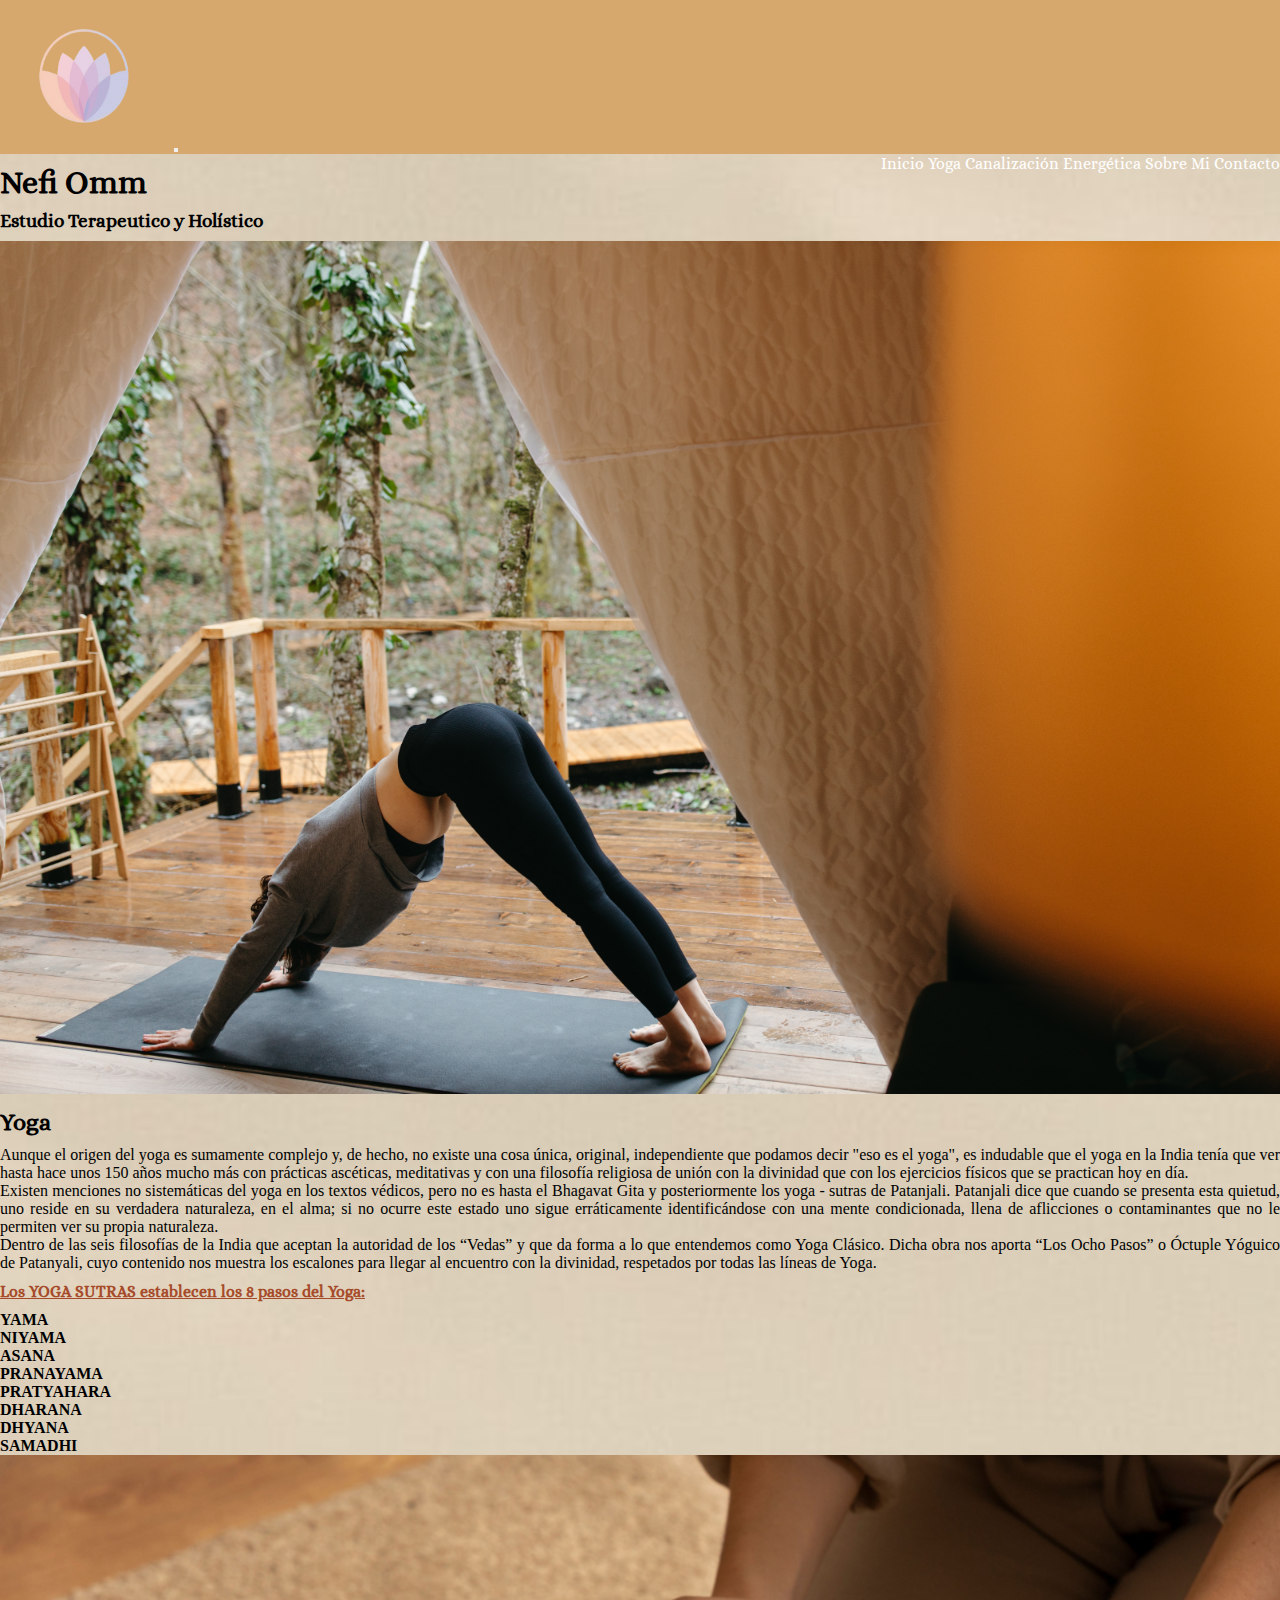
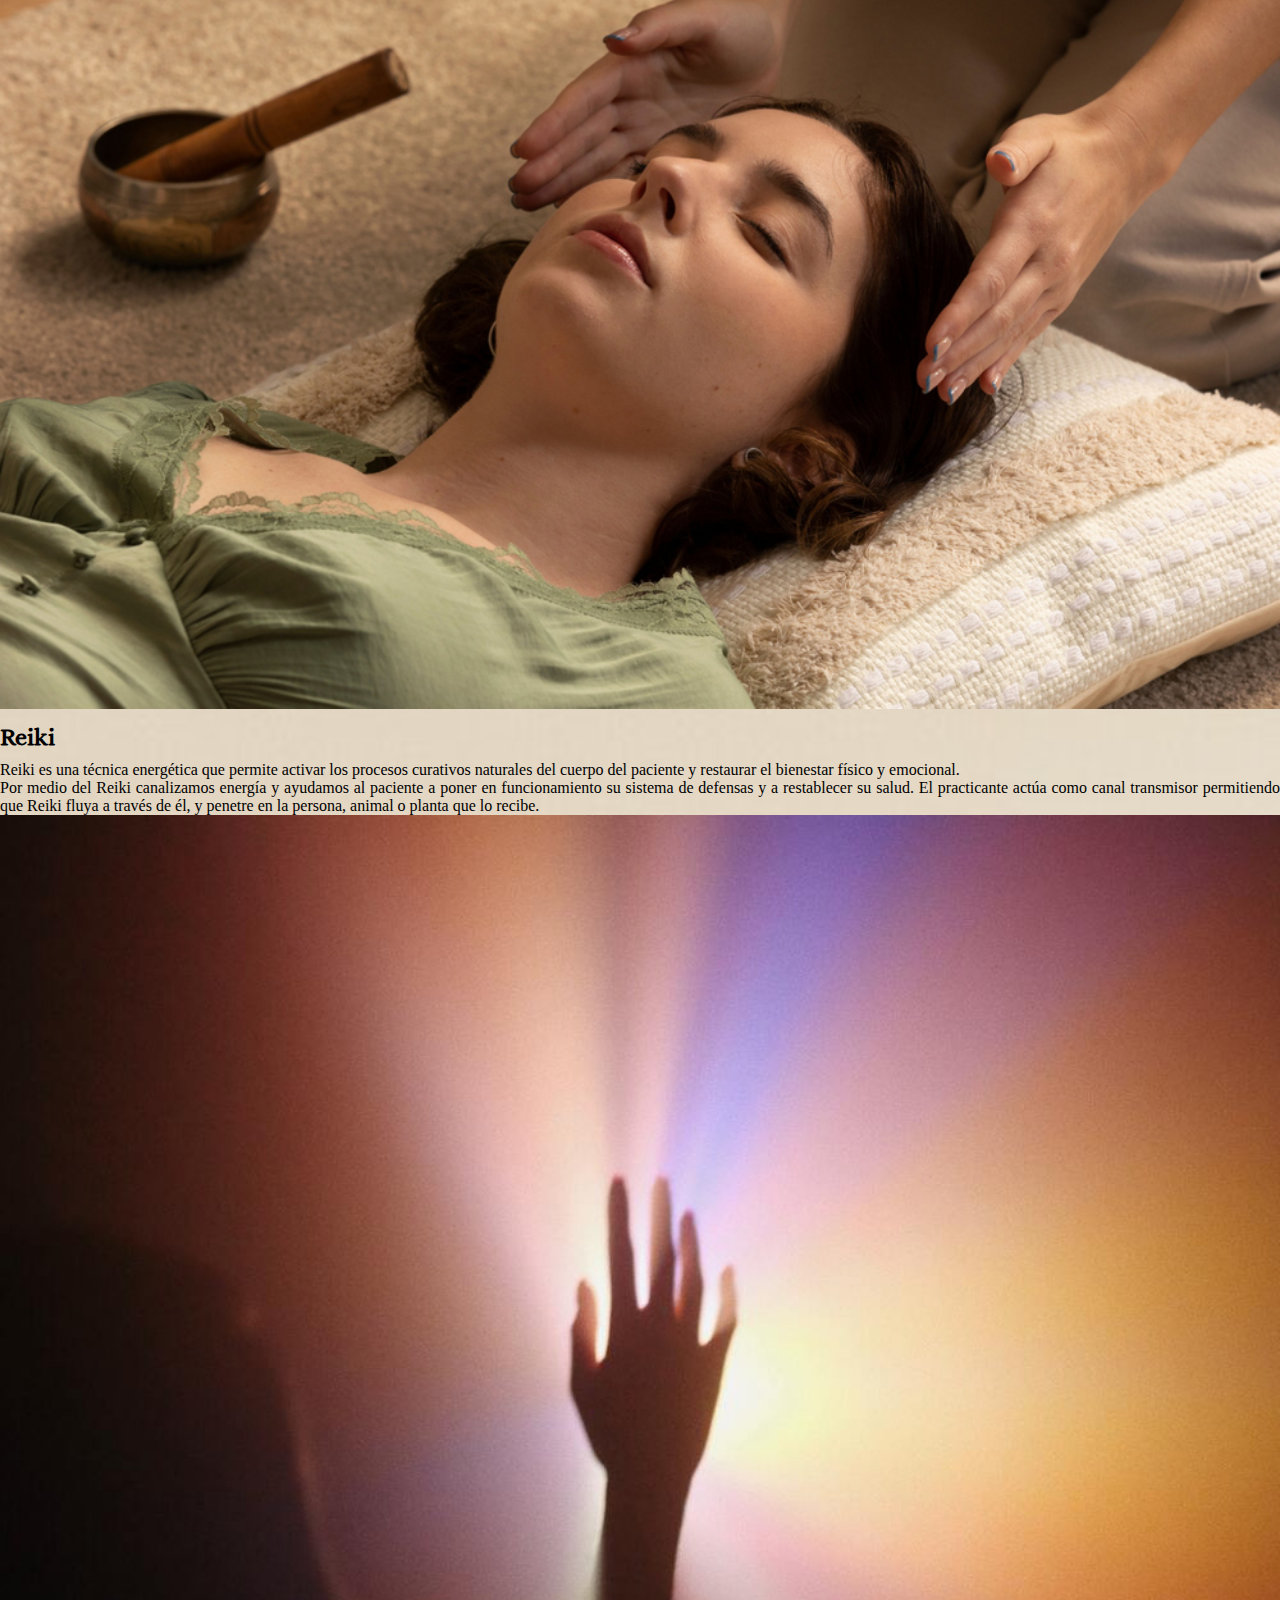
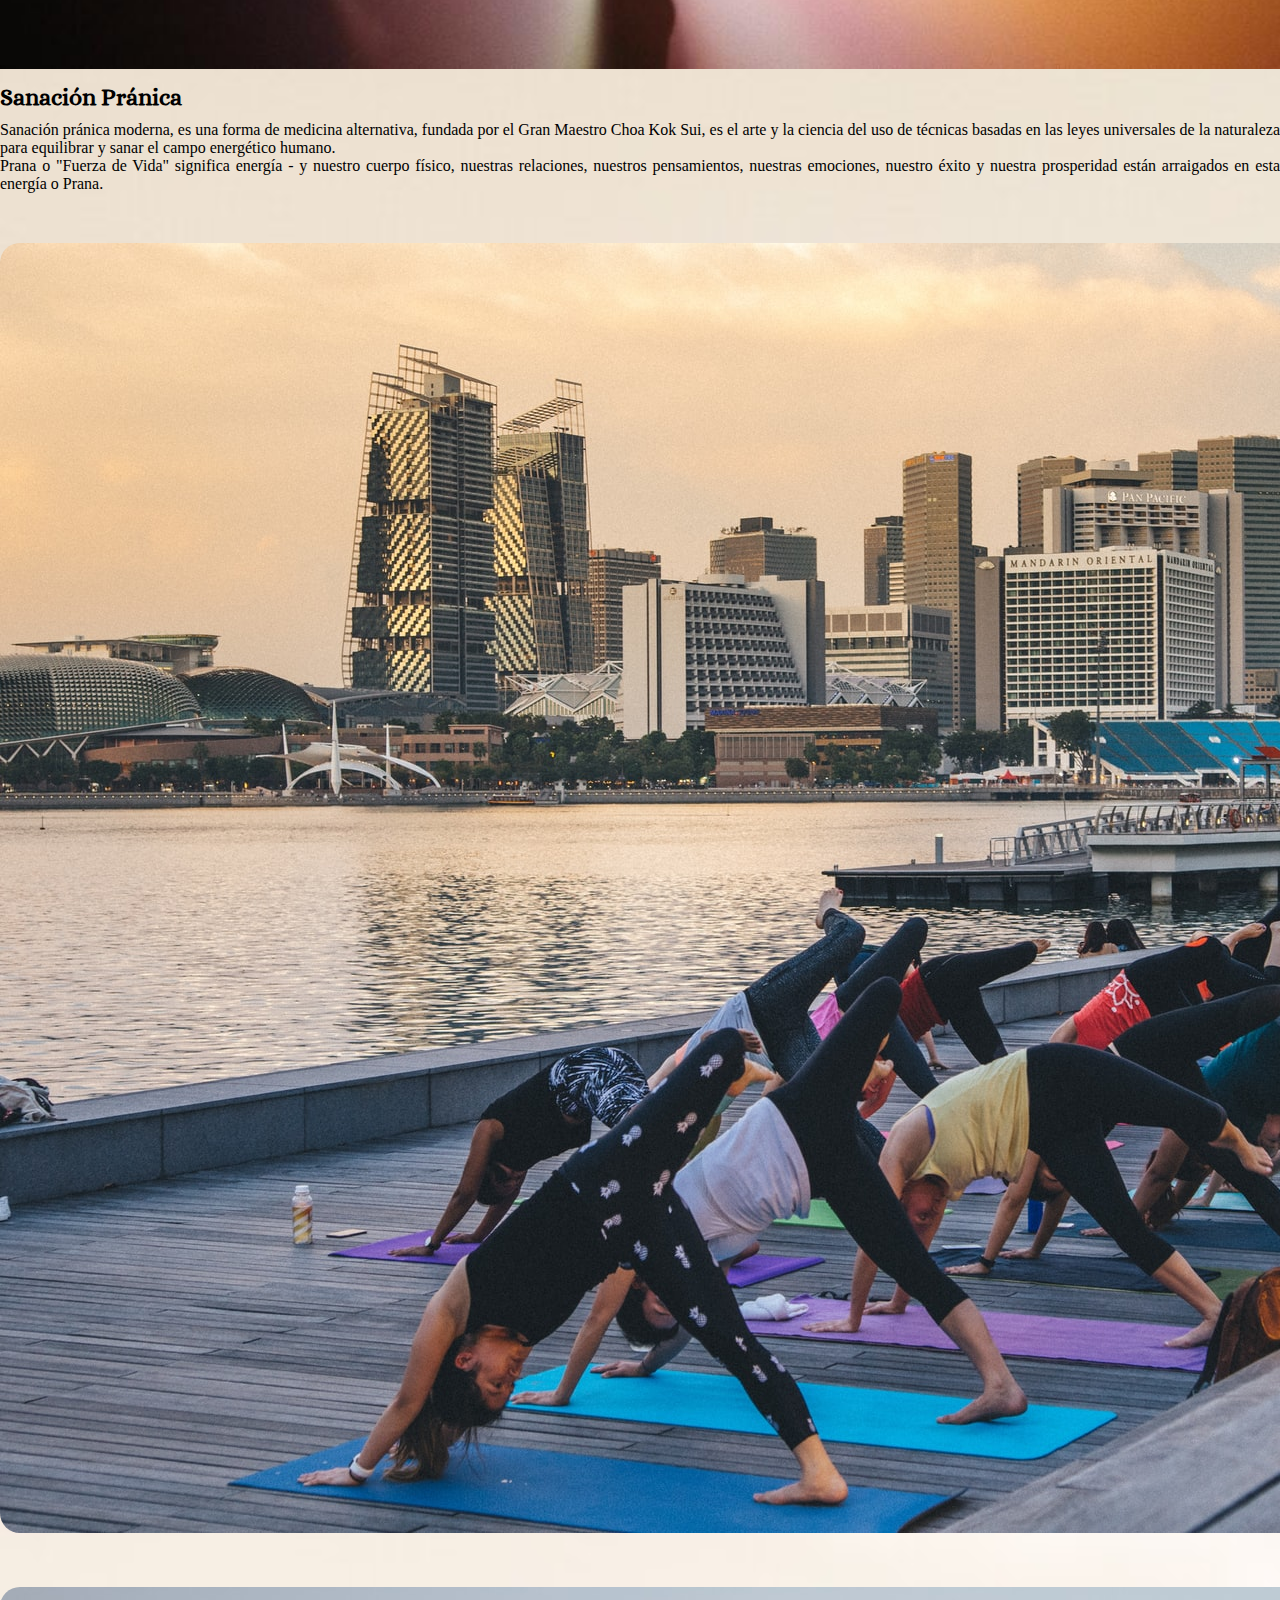
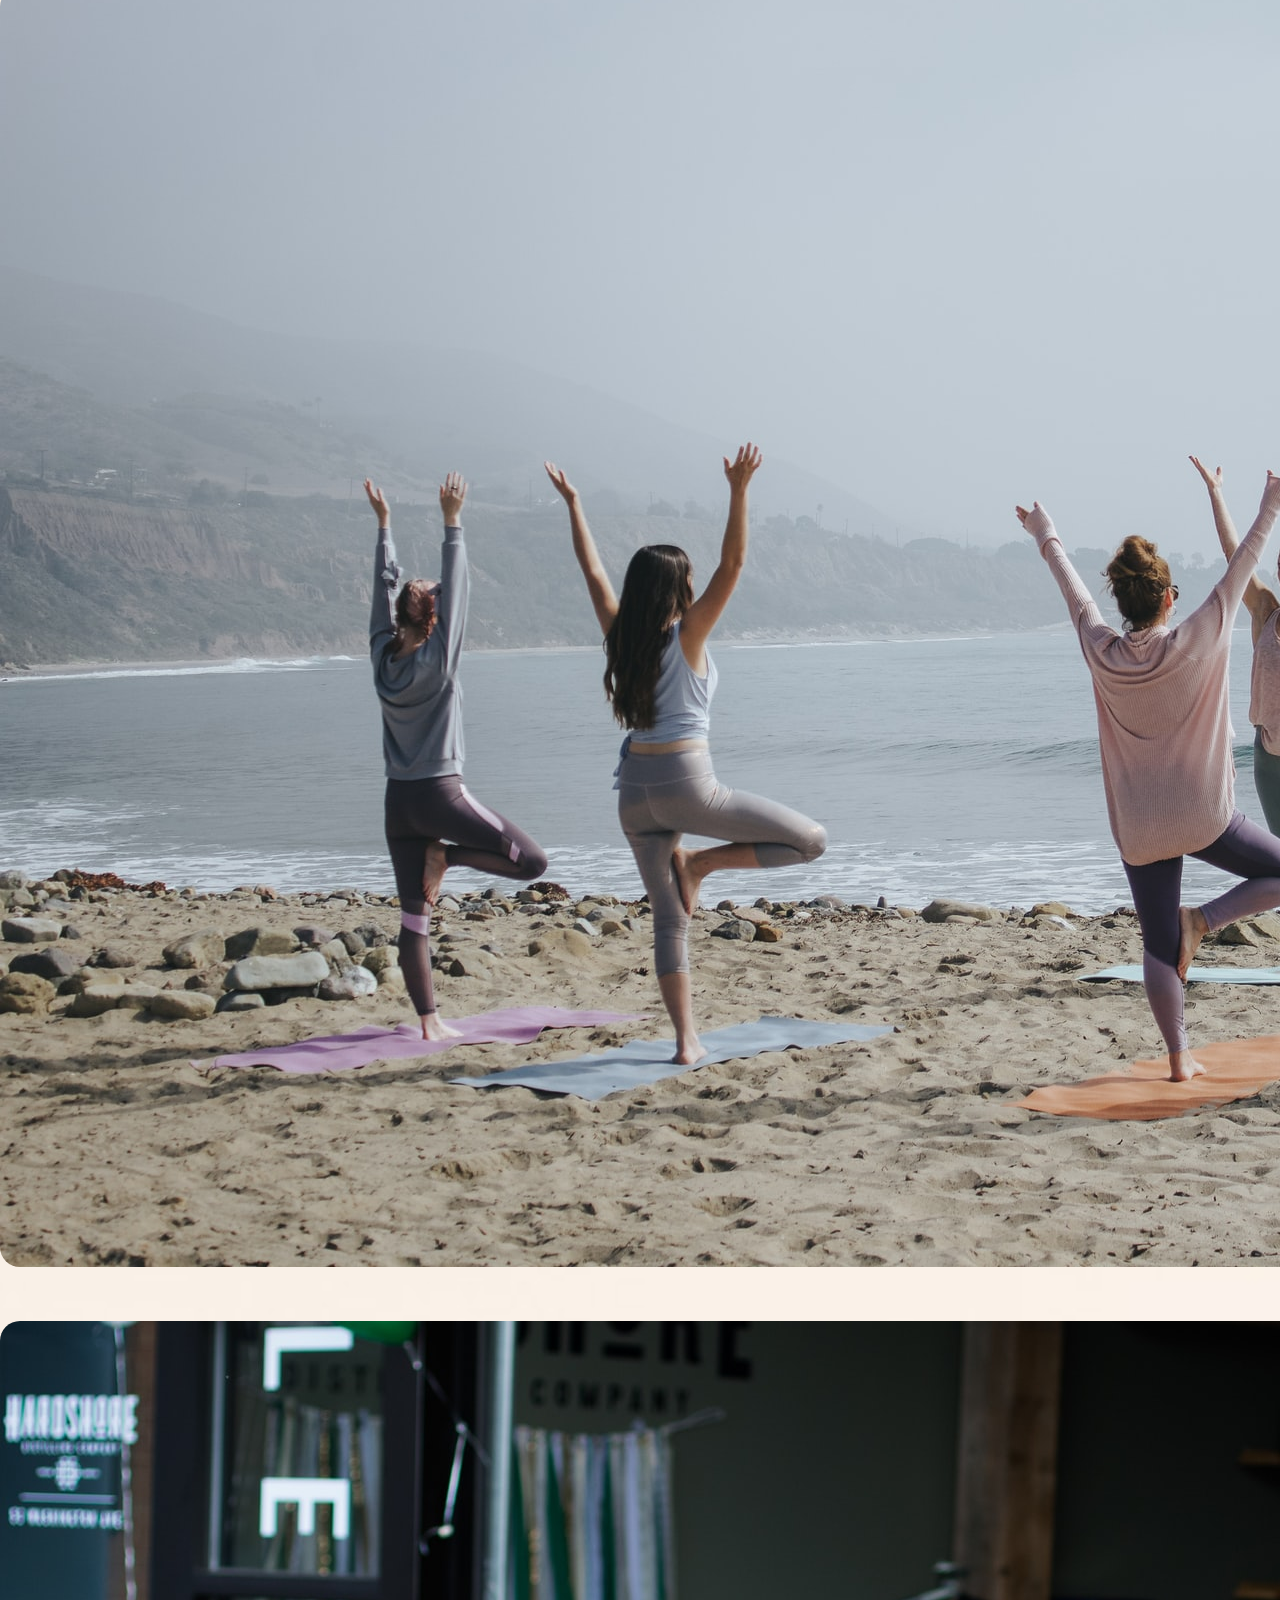
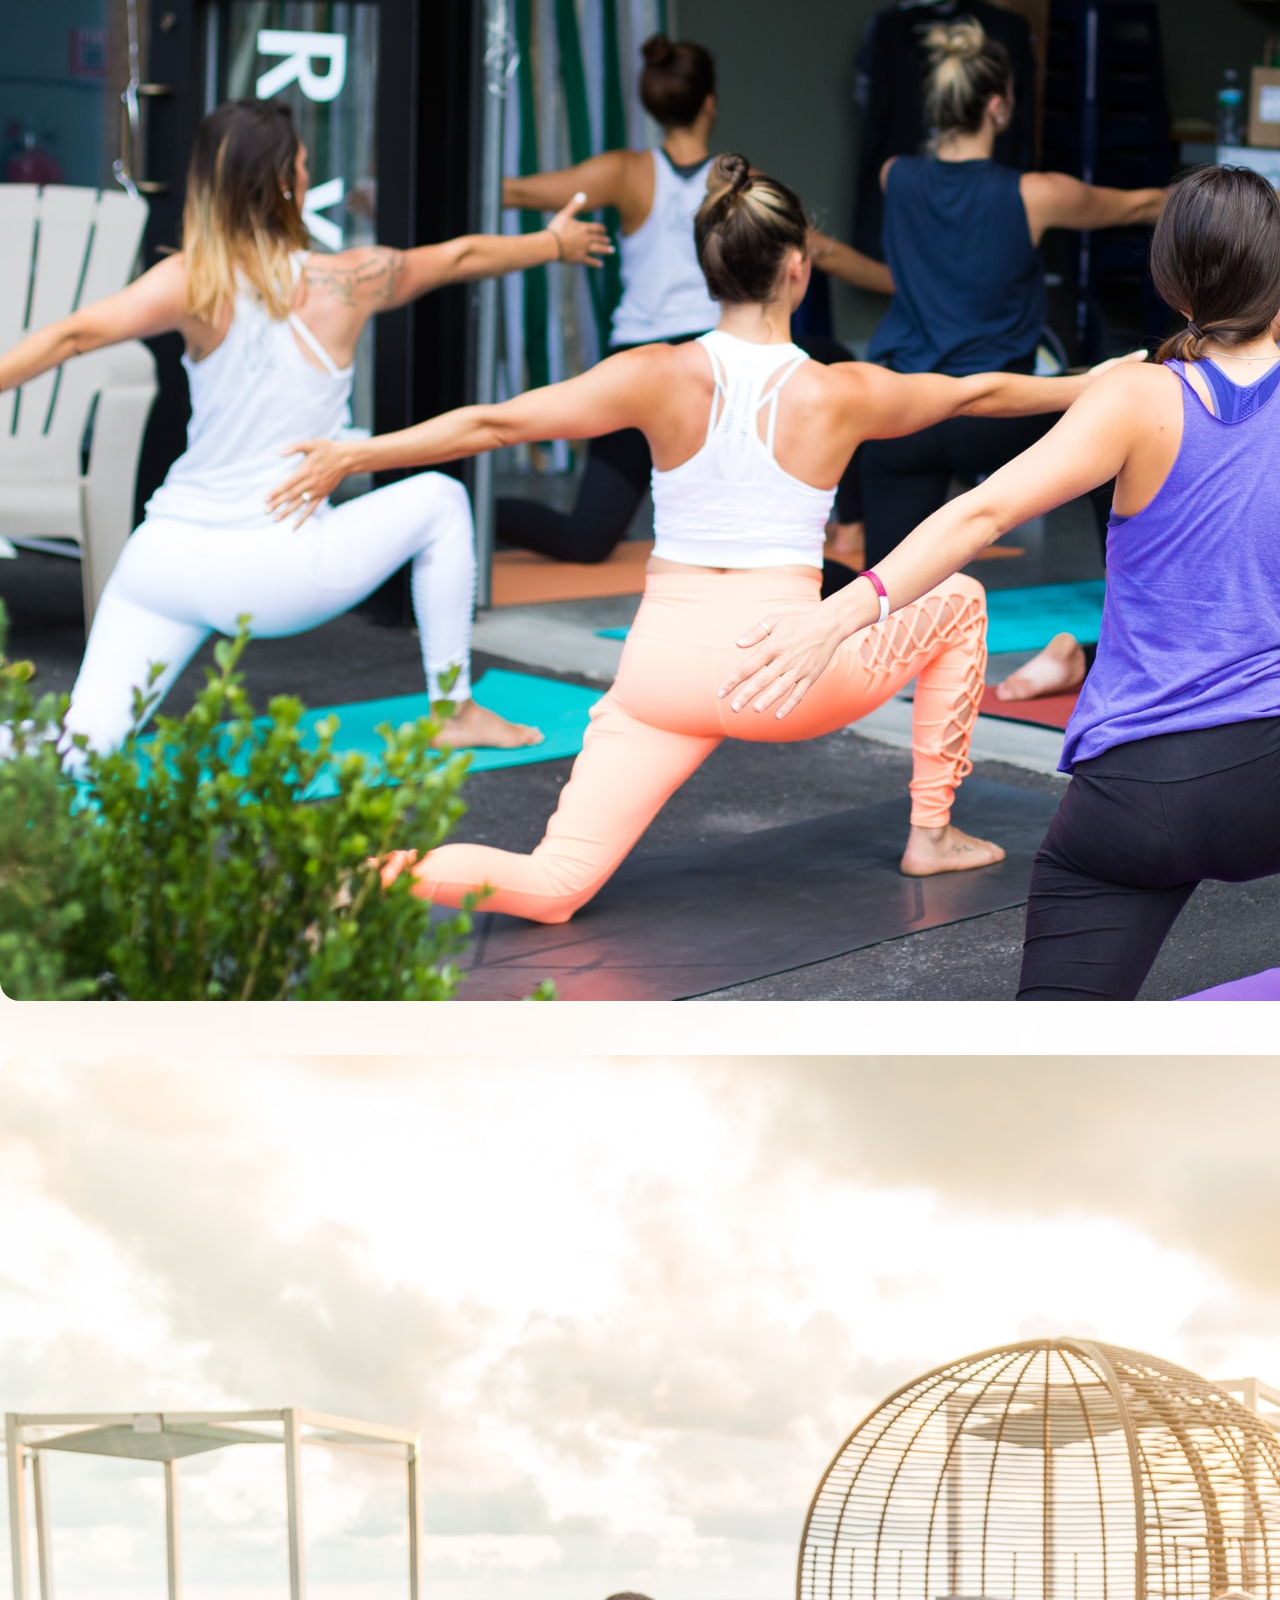
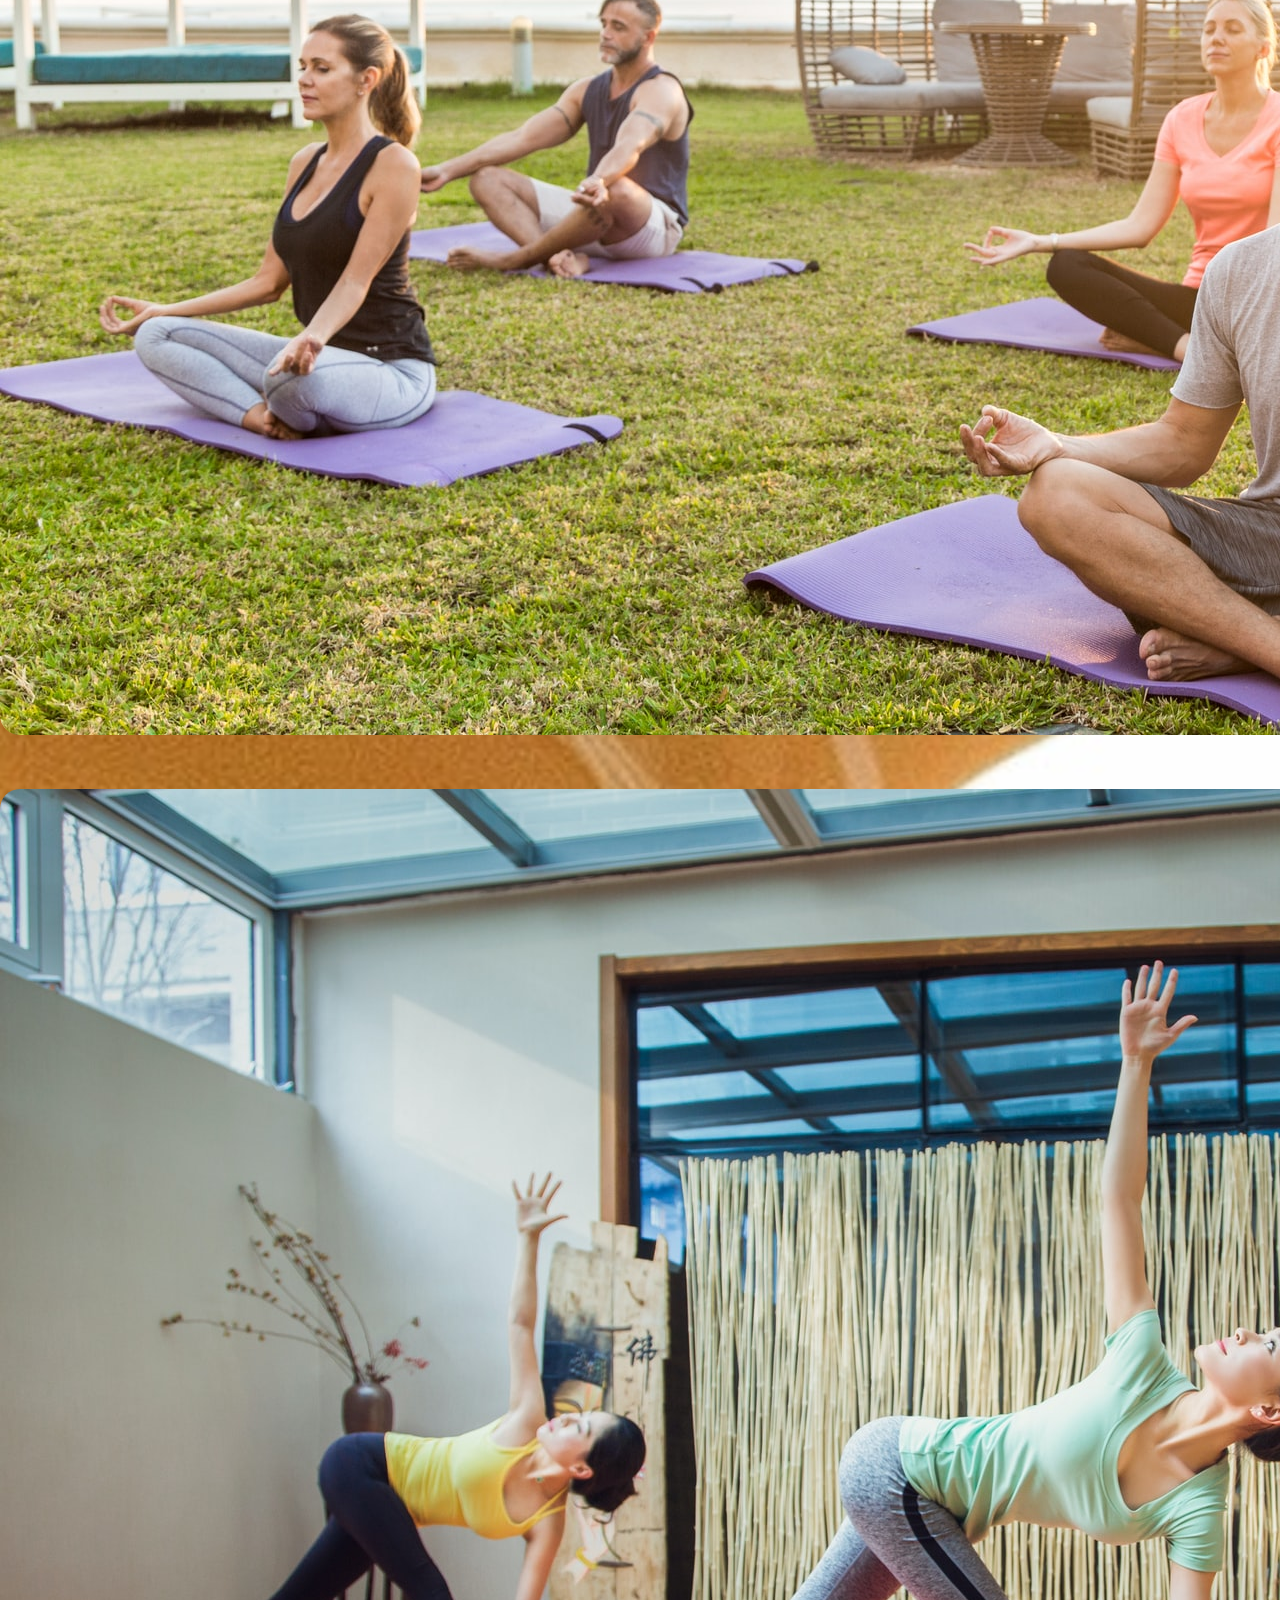
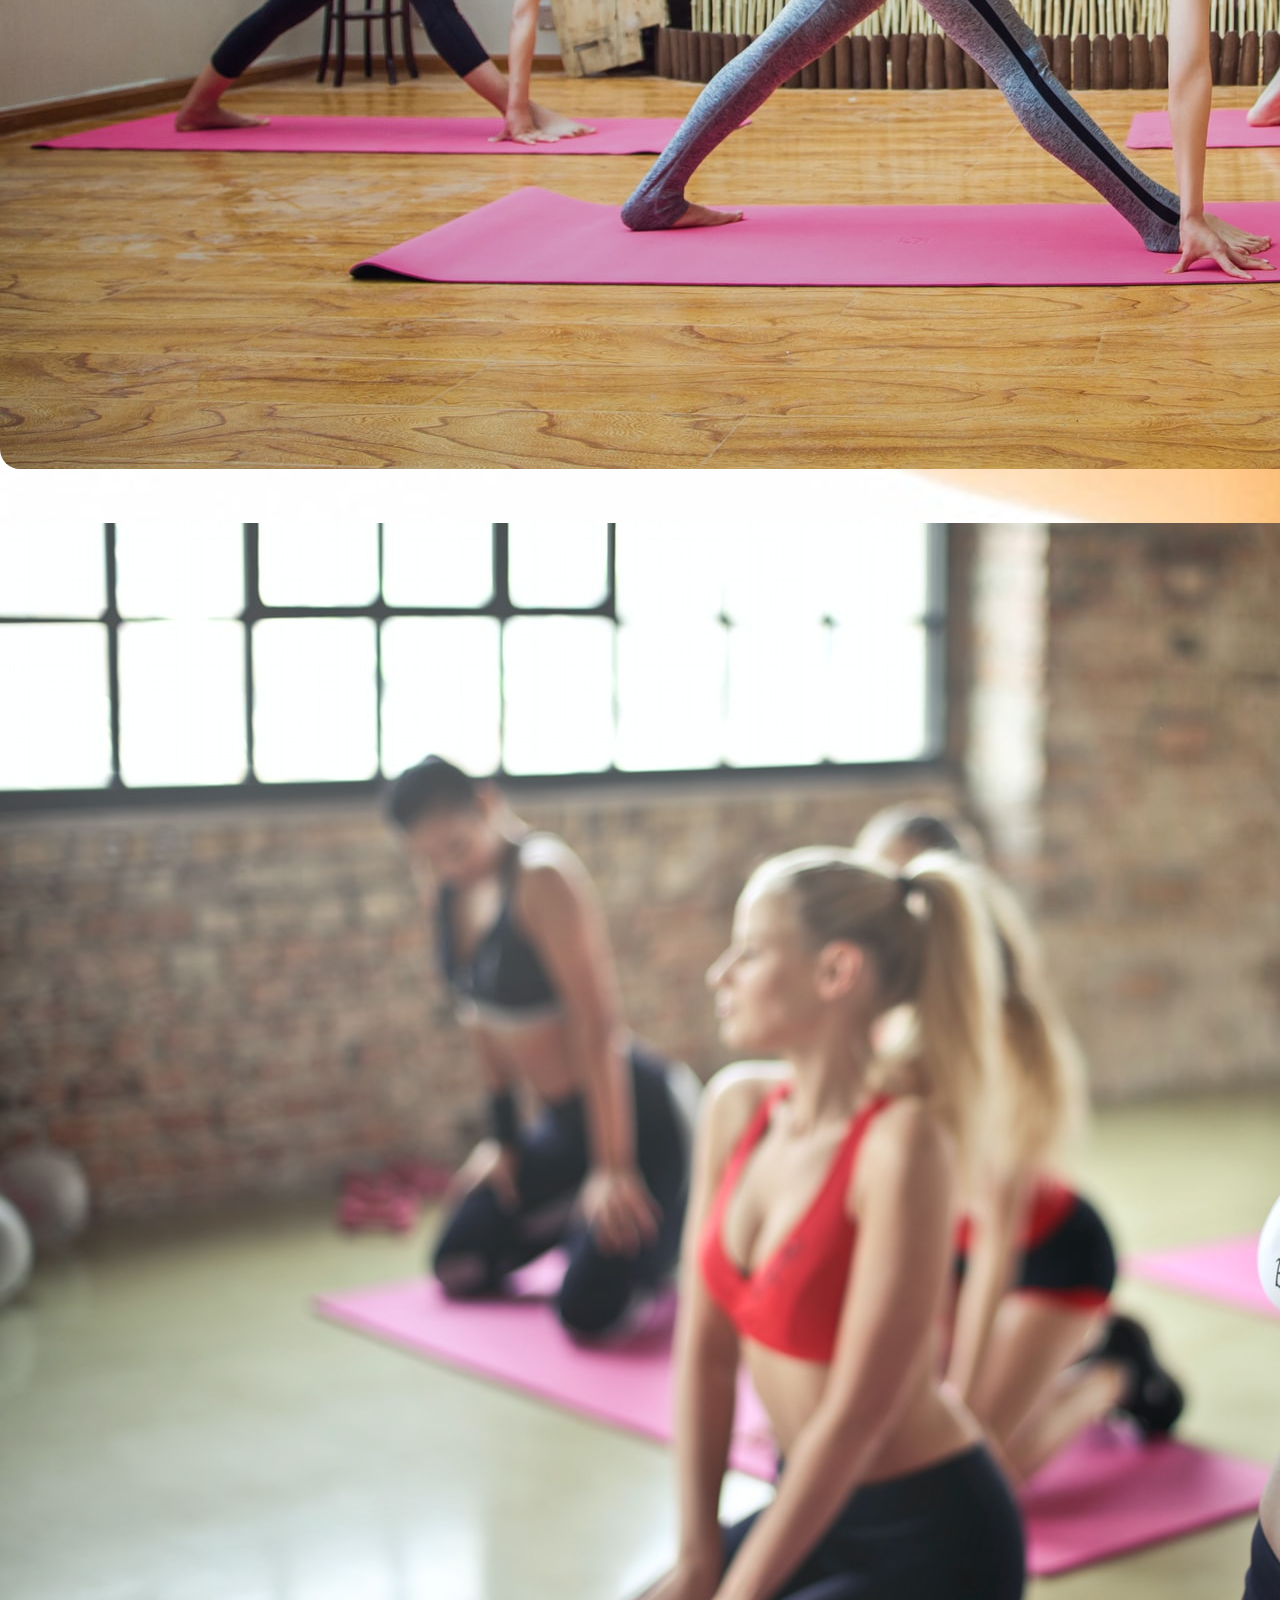
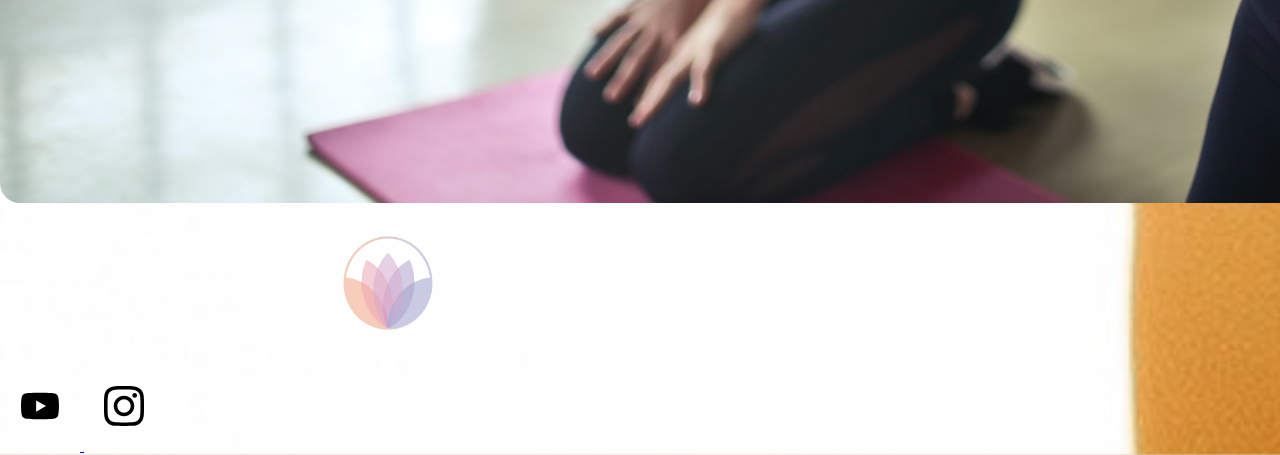
<file: index.html>
<!DOCTYPE html>
<html lang="en">

<head>
    <meta charset="UTF-8">
    <meta http-equiv="X-UA-Compatible" content="IE=edge">
    <meta name="viewport" content="width=device-width, initial-scale=1.0">
    <meta name="description"
        content="Bienvenidos a nuestro Estudio, donde te ayudaremos a sanar, fisicamente y espiritualmente - Yoga, Reiki, Sanación Pránica y Registros Akashicos">
    <title>Nefi Omm</title>
    <link href="https://cdn.jsdelivr.net/npm/bootstrap@5.1.3/dist/css/bootstrap.min.css" rel="stylesheet"
        integrity="sha384-1BmE4kWBq78iYhFldvKuhfTAU6auU8tT94WrHftjDbrCEXSU1oBoqyl2QvZ6jIW3" crossorigin="anonymous">
    <link rel="stylesheet" href="./style/estilos.css">
    <link href="https://fonts.googleapis.com/css2?family=Alice&family=Libre+Baskerville&display=swap" rel="stylesheet">

</head>

<body class="background">

    <!-- Nav con acceso hacia otras secciones y boton desplegable -->

    <header>
        <nav class="navbar navbar-expand-lg navbar-light ">
            <div class="container-fluid">
                <a class="navbar-brand" href="index.html"><img src="./imagen/logo.png" class="logo" id="logo"
                        alt="logo flor de loto" /></a>
                <button class="navbar-toggler" type="button" data-bs-toggle="collapse" data-bs-target="#navbarNav"
                    aria-controls="navbarNav" aria-expanded="false" aria-label="Toggle navigation">
                    <span class="navbar-toggler-icon"></span>
                </button>
                <div class="collapse navbar-collapse justify-content-end" id="navbarNav">
                    <ul class="navbar-nav ">
                        <li class="nav-item">
                            <a class="nav-link active" aria-current="page" href="./index.html">Inicio</a>
                        </li>
                        <li class="nav-item">
                            <a class="nav-link" href="./secciones/yoga.html">Yoga</a>
                        </li>
                        <li class="nav-item">
                            <a class="nav-link" href="./secciones/reiki.html">Canalización Energética</a>
                        </li>
                        <li class="nav-item">
                            <a class="nav-link" href="./secciones/sobreMi.html">Sobre Mi</a>
                        </li>
                        <li class="nav-item">
                            <a class="nav-link" href="./secciones/contacto.html">Contacto</a>
                        </li>
                    </ul>
                </div>
            </div>
        </nav>
    </header>

    <!-- Comienza el contenido principal de la pagina, todos los servicios que se ofrece -->

    <main>

        <div class="container">

            <div class="titulo mt-3">
                <h1>Nefi Omm</h1>
                <h3>Estudio Terapeutico y Holístico</h3>
            </div>

            <div class="row mt-4">
                <div class="col-12 col-md-4">
                    <img src="./imagen/yoga.jpg" width="100%" alt="yoga" />
                    <h2>Yoga</h2>
                    <p>
                        Aunque el origen del yoga es sumamente complejo y, de hecho, no existe una cosa única, original,
                        independiente que podamos decir "eso es el yoga", es indudable que el yoga en la India tenía que
                        ver hasta hace unos 150 años mucho más con prácticas ascéticas, meditativas y con una filosofía
                        religiosa de unión con la divinidad que con los ejercicios físicos que se practican hoy en día.
                    </p>
                    <p>
                        Existen menciones no sistemáticas del yoga en los textos védicos, pero no es hasta el Bhagavat
                        Gita y posteriormente los yoga - sutras de Patanjali.

                        Patanjali dice que cuando se presenta esta quietud, uno reside en su verdadera naturaleza, en
                        el alma; si no ocurre este estado uno sigue erráticamente identificándose con una mente
                        condicionada, llena de aflicciones o contaminantes que no le permiten ver su propia naturaleza.
                    </p>
                    <p>
                        Dentro de las seis filosofías de la India que aceptan la autoridad de los “Vedas” y que da
                        forma a lo que entendemos como Yoga Clásico.
                        Dicha obra nos aporta “Los Ocho Pasos” o Óctuple Yóguico de Patanyali, cuyo contenido nos
                        muestra los escalones para llegar al encuentro con la divinidad, respetados por todas las líneas
                        de Yoga.
                    </p>
                    <h4>
                        <strong>
                            Los YOGA SUTRAS establecen los 8 pasos del Yoga:
                        </strong>
                    </h4>
                    <ol>
                        <b>
                            <li>YAMA</li>
                            <li>NIYAMA</li>
                            <li>ASANA</li>
                            <li>PRANAYAMA</li>
                            <li>PRATYAHARA</li>
                            <li>DHARANA</li>
                            <li>DHYANA</li>
                            <li>SAMADHI</li>
                        </b>
                    </ol>

                    </p>
                </div>

                <div class="col-12 col-md-4">
                    <img src="./imagen/reikiIndex.jpg" width="100%" alt="reiki" />
                    <h2>Reiki</h2>
                    <p>
                        Reiki es una técnica energética que permite activar los procesos curativos naturales del cuerpo
                        del paciente y restaurar el bienestar físico y emocional.
                    </p>
                    <p>
                        Por medio del Reiki canalizamos energía y ayudamos al paciente a poner en funcionamiento su
                        sistema de defensas y a restablecer su salud.
                        El practicante actúa como canal transmisor permitiendo que Reiki fluya a través de él, y penetre
                        en la persona, animal o planta que lo recibe.
                    </p>

                </div>

                <div class="col-12 col-md-4">
                    <img src="./imagen/sanacion.jpg" width="100%" alt="sanacion" />
                    <h2>Sanación Pránica</h2>
                    <p>
                        Sanación pránica moderna, es una forma de medicina alternativa, fundada por el Gran Maestro Choa
                        Kok Sui, es el arte y la ciencia del uso de técnicas basadas en las leyes universales de la
                        naturaleza para equilibrar y sanar el campo energético humano.
                    </p>
                    <p>
                        Prana o "Fuerza de Vida"
                        significa energía - y nuestro cuerpo físico, nuestras relaciones, nuestros pensamientos,
                        nuestras emociones, nuestro éxito y nuestra prosperidad están arraigados en esta energía o
                        Prana.
                    </p> 
                   
                </div>
            </div>


            <div class="container row galeria">
                <img src="./imagen/galeria1.jpg" class="col-12 col-md-4 "alt="grupo de yoga en puerto">
                <img src="./imagen/galeria2.jpg" class="col-12 col-md-4 " alt="grupo de yoga en la playa">
                <img src="./imagen/galeria3.jpg" class="col-12 col-md-4 " alt="grupo de yoga en el estudio">
                <img src="./imagen/galeria4.jpg" class="col-12 col-md-4 " alt="grupo meditando en espacio abierto">
                <img src="./imagen/galeria5.jpg" class="col-12 col-md-4 " alt="mujeres en postura pirivrita trikon">
                <img src="./imagen/galeria6.jpg" class="col-12 col-md-4 " alt="mujeres en su mat, mirando a su instructora">
            </div>

        </div>

    </main>

    </div>

    <!-- Comienzo de footer -->

    <div class="container">

        <footer class="row d-flex  justify-content-between align-items-center py-3 my-4 border-top">
            <iframe class="col-12 col-md-3 mb-0"
                src="https://www.google.com/maps/embed?pb=!1m18!1m12!1m3!1d3126.376705393129!2d-65.20525168128421!3d-26.83093819305545!2m3!1f0!2f0!3f0!3m2!1i1024!2i768!4f13.1!3m3!1m2!1s0x94225c106f2afc99%3A0xe97bef14f2ad881a!2sPlaza%20Independencia!5e0!3m2!1ses!2sdk!4v1650634143277!5m2!1ses!2sdk"
                style="border:0;" allowfullscreen="" loading="lazy"
                referrerpolicy="no-referrer-when-downgrade"></iframe>

            <a href="#top"
                class="col-12 col-md-5 d-flex align-items-center justify-content-center mb-3 mb-md-0 me-md-auto link-dark text-decoration-none">
                <img src="./imagen/logo.png" class="bi me-2 logo" width="40" height="32" alt="logo flor de loto" />
            </a>

            <div class="nav col-12 col-md-4 justify-content-center">
                <a target="_blank" href="https://www.youtube.com/">
                    <svg xmlns="http://www.w3.org/2000/svg" viewBox="0 0 576 512">
                        <!--! Font Awesome Pro 6.1.1 by @fontawesome - https://fontawesome.com License - https://fontawesome.com/license (Commercial License) Copyright 2022 Fonticons, Inc. -->
                        <path
                            d="M549.655 124.083c-6.281-23.65-24.787-42.276-48.284-48.597C458.781 64 288 64 288 64S117.22 64 74.629 75.486c-23.497 6.322-42.003 24.947-48.284 48.597-11.412 42.867-11.412 132.305-11.412 132.305s0 89.438 11.412 132.305c6.281 23.65 24.787 41.5 48.284 47.821C117.22 448 288 448 288 448s170.78 0 213.371-11.486c23.497-6.321 42.003-24.171 48.284-47.821 11.412-42.867 11.412-132.305 11.412-132.305s0-89.438-11.412-132.305zm-317.51 213.508V175.185l142.739 81.205-142.739 81.201z" />
                    </svg>
                </a>

                <a target="_blank" href="https://www.instagram.com/">
                    <svg xmlns="http://www.w3.org/2000/svg" viewBox="0 0 448 512">
                        <!--! Font Awesome Pro 6.1.1 by @fontawesome - https://fontawesome.com License - https://fontawesome.com/license (Commercial License) Copyright 2022 Fonticons, Inc. -->
                        <path
                            d="M224.1 141c-63.6 0-114.9 51.3-114.9 114.9s51.3 114.9 114.9 114.9S339 319.5 339 255.9 287.7 141 224.1 141zm0 189.6c-41.1 0-74.7-33.5-74.7-74.7s33.5-74.7 74.7-74.7 74.7 33.5 74.7 74.7-33.6 74.7-74.7 74.7zm146.4-194.3c0 14.9-12 26.8-26.8 26.8-14.9 0-26.8-12-26.8-26.8s12-26.8 26.8-26.8 26.8 12 26.8 26.8zm76.1 27.2c-1.7-35.9-9.9-67.7-36.2-93.9-26.2-26.2-58-34.4-93.9-36.2-37-2.1-147.9-2.1-184.9 0-35.8 1.7-67.6 9.9-93.9 36.1s-34.4 58-36.2 93.9c-2.1 37-2.1 147.9 0 184.9 1.7 35.9 9.9 67.7 36.2 93.9s58 34.4 93.9 36.2c37 2.1 147.9 2.1 184.9 0 35.9-1.7 67.7-9.9 93.9-36.2 26.2-26.2 34.4-58 36.2-93.9 2.1-37 2.1-147.8 0-184.8zM398.8 388c-7.8 19.6-22.9 34.7-42.6 42.6-29.5 11.7-99.5 9-132.1 9s-102.7 2.6-132.1-9c-19.6-7.8-34.7-22.9-42.6-42.6-11.7-29.5-9-99.5-9-132.1s-2.6-102.7 9-132.1c7.8-19.6 22.9-34.7 42.6-42.6 29.5-11.7 99.5-9 132.1-9s102.7-2.6 132.1 9c19.6 7.8 34.7 22.9 42.6 42.6 11.7 29.5 9 99.5 9 132.1s2.7 102.7-9 132.1z" />
                    </svg>

                </a>
            </div>
        </footer>
    </div>

    <script src="https://cdn.jsdelivr.net/npm/bootstrap@5.1.3/dist/js/bootstrap.bundle.min.js"
        integrity="sha384-ka7Sk0Gln4gmtz2MlQnikT1wXgYsOg+OMhuP+IlRH9sENBO0LRn5q+8nbTov4+1p"
        crossorigin="anonymous"></script>
</body>

</html>
</file>
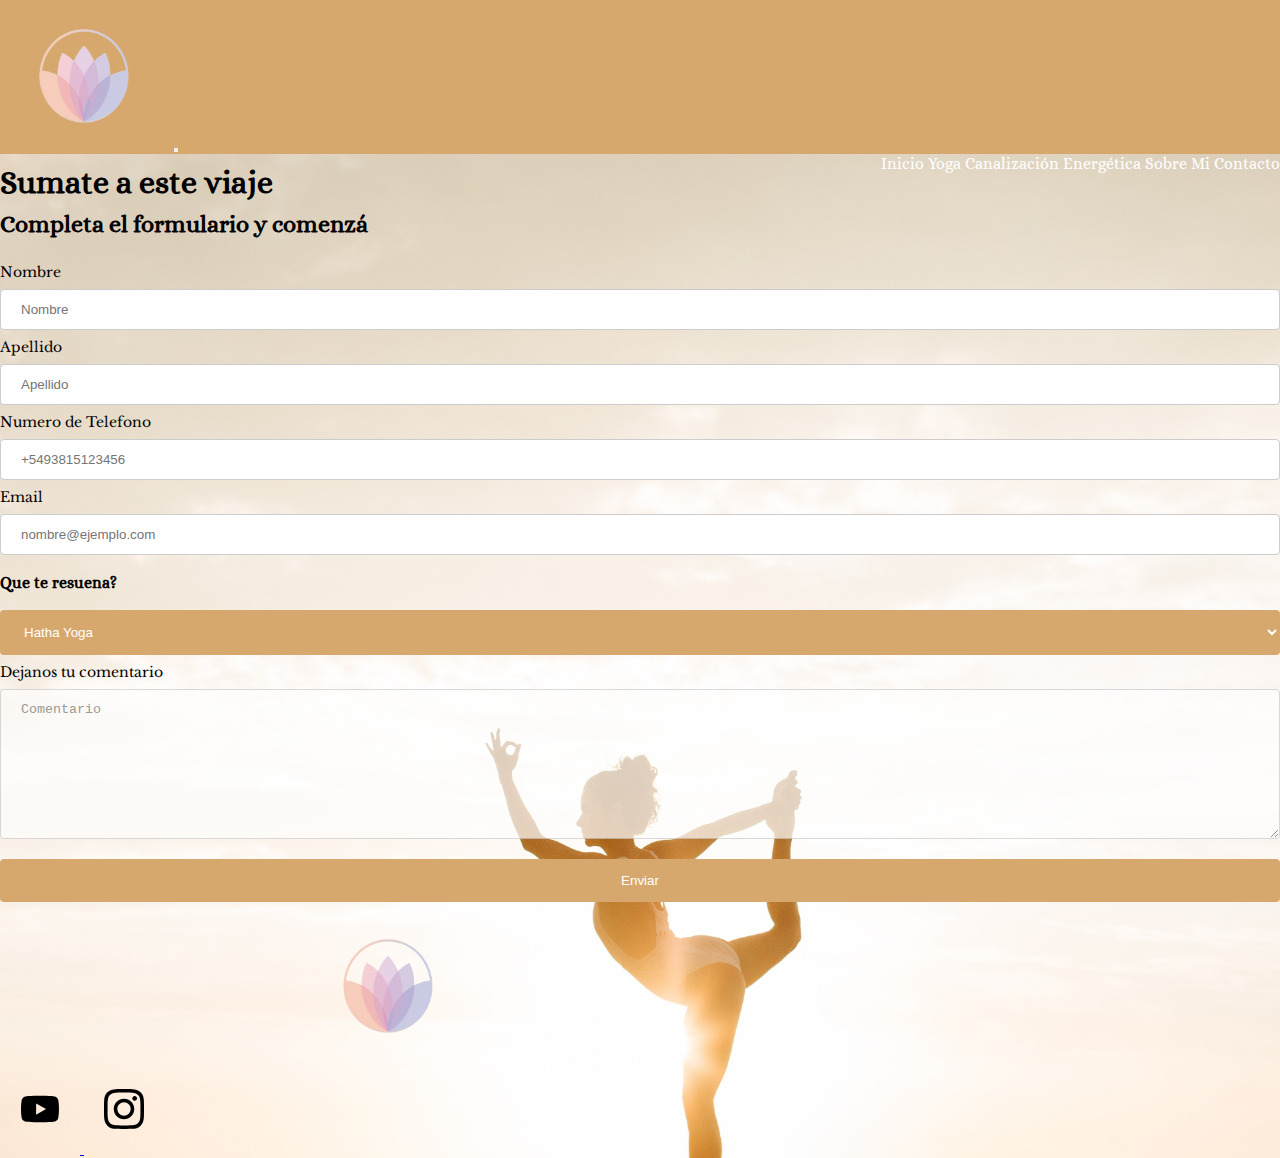
<file: secciones/contacto.html>
<!DOCTYPE html>
<html lang="en">

<head>
    <meta charset="UTF-8">
    <meta http-equiv="X-UA-Compatible" content="IE=edge">
    <meta name="viewport" content="width=device-width, initial-scale=1.0">
    <meta name="description" content="Conocé más acerca de nuestro Estudio de Sanación - Yoga, Reiki, Sanación Pránica y Registros Akashicos">
    <title>Contacto</title>
    <link href="https://fonts.googleapis.com/css2?family=Alice&family=Libre+Baskerville&display=swap" rel="stylesheet">
    <link href="https://cdn.jsdelivr.net/npm/bootstrap@5.1.3/dist/css/bootstrap.min.css" rel="stylesheet"
        integrity="sha384-1BmE4kWBq78iYhFldvKuhfTAU6auU8tT94WrHftjDbrCEXSU1oBoqyl2QvZ6jIW3" crossorigin="anonymous">

    <link rel="stylesheet" href="../style/estilos.css">
</head>

<body class="background">

    <!-- Nav con acceso hacia otras secciones y boton desplegable -->

    <header>

        <nav class="navbar navbar-expand-lg navbar-light ">
            <div class="container-fluid">
                <a class="navbar-brand" href="../index.html"><img src="../imagen/logo.png" class="logo" id="logo" alt="logo flor de loto"/></a>
                <button class="navbar-toggler" type="button" data-bs-toggle="collapse" data-bs-target="#navbarNav"
                    aria-controls="navbarNav" aria-expanded="false" aria-label="Toggle navigation">
                    <span class="navbar-toggler-icon"></span>
                </button>
                <div class="collapse navbar-collapse justify-content-end" id="navbarNav">
                    <ul class="navbar-nav ">
                        <li class="nav-item">
                            <a class="nav-link " aria-current="page" href="../index.html">Inicio</a>
                        </li>
                        <li class="nav-item">
                            <a class="nav-link" href="./yoga.html">Yoga</a>
                        </li>
                        <li class="nav-item">
                            <a class="nav-link" href="./reiki.html">Canalización Energética</a>
                        </li>
                        <li class="nav-item">
                            <a class="nav-link" href="./sobreMi.html">Sobre Mi</a>
                        </li>
                        <li class="nav-item">
                            <a class="nav-link active" href="./contacto.html">Contacto</a>
                        </li>
                    </ul>
                </div>
            </div>
        </nav>
    </header>

    <main class="container">
        <h1>
            Sumate a este viaje
        </h1>
        <h2>
            Completa el formulario y comenzá
        </h2>
        <div class="container">
            <form action="" method="get" class="mt-5">

                <div class="mb-3">
                    <label for="nombre" class="labelNombre">Nombre</label>
                    <input type="text" class="input Nombre" id="nombre" placeholder="Nombre">
                </div>
                <div class="mb-3">
                    <label for="apellido" class="labelApellido">Apellido</label>
                    <input type="text" class="input Apellido" id="apellido" placeholder="Apellido">
                </div>
                <div class="mb-3">
                    <label for="numero" class="labelTel">Numero de Telefono</label>
                    <input type="text" class="input Tel" id="telefono" placeholder="+5493815123456">
                </div>
                <div class="mb-3">
                    <label for="email" class="labelEmail">Email</label>
                    <input type="email" class="input Email" id="email"
                        placeholder="nombre@ejemplo.com">
                </div>
                <h3>Que te resuena?</h3>
                <select name="select">
                    <option value="hatha">Hatha Yoga</option>
                    <option value="ashtanga">Ashtanga Yoga</option>
                    <option value="reiki">Reiki</option>
                    <option value="sanacion">Sanación Pránica</option>
                    <option value="registros">Registros Akashicos</option>
                </select>
                <div class="mb-3">
                    <label for="comentario" class="form-label">Dejanos tu comentario</label>
                    <textarea class="form-control" id="textarea" rows="3" placeholder="Comentario"></textarea>
                </div>
                <button type="submit" class="enviar"> Enviar</button>
            </form>
        </div>
    </main>

    <div class="container ">
        <footer class="row d-flex  justify-content-between align-items-center py-3 my-4 border-top">
            <iframe class="col-12 col-md-3 mb-0"
                src="https://www.google.com/maps/embed?pb=!1m18!1m12!1m3!1d3126.376705393129!2d-65.20525168128421!3d-26.83093819305545!2m3!1f0!2f0!3f0!3m2!1i1024!2i768!4f13.1!3m3!1m2!1s0x94225c106f2afc99%3A0xe97bef14f2ad881a!2sPlaza%20Independencia!5e0!3m2!1ses!2sdk!4v1650634143277!5m2!1ses!2sdk"
                style="border:0;" allowfullscreen="" loading="lazy"
                referrerpolicy="no-referrer-when-downgrade"></iframe>

            <a href="#top"
                class="col-12 col-md-5 d-flex align-items-center justify-content-center mb-3 mb-md-0 me-md-auto link-dark text-decoration-none">
                <img src="../imagen/logo.png" class="bi me-2 logo" width="40" height="32" alt="logo flor de loto" />
            </a>

            <div class="nav col-12 col-md-4 justify-content-center">
                <a target="_blank" href="https://www.youtube.com/">
                    <svg xmlns="http://www.w3.org/2000/svg" viewBox="0 0 576 512">
                        <!--! Font Awesome Pro 6.1.1 by @fontawesome - https://fontawesome.com License - https://fontawesome.com/license (Commercial License) Copyright 2022 Fonticons, Inc. -->
                        <path
                            d="M549.655 124.083c-6.281-23.65-24.787-42.276-48.284-48.597C458.781 64 288 64 288 64S117.22 64 74.629 75.486c-23.497 6.322-42.003 24.947-48.284 48.597-11.412 42.867-11.412 132.305-11.412 132.305s0 89.438 11.412 132.305c6.281 23.65 24.787 41.5 48.284 47.821C117.22 448 288 448 288 448s170.78 0 213.371-11.486c23.497-6.321 42.003-24.171 48.284-47.821 11.412-42.867 11.412-132.305 11.412-132.305s0-89.438-11.412-132.305zm-317.51 213.508V175.185l142.739 81.205-142.739 81.201z" />
                    </svg>
                </a>

                <a target="_blank" href="https://www.instagram.com/">
                    <svg xmlns="http://www.w3.org/2000/svg" viewBox="0 0 448 512">
                        <!--! Font Awesome Pro 6.1.1 by @fontawesome - https://fontawesome.com License - https://fontawesome.com/license (Commercial License) Copyright 2022 Fonticons, Inc. -->
                        <path
                            d="M224.1 141c-63.6 0-114.9 51.3-114.9 114.9s51.3 114.9 114.9 114.9S339 319.5 339 255.9 287.7 141 224.1 141zm0 189.6c-41.1 0-74.7-33.5-74.7-74.7s33.5-74.7 74.7-74.7 74.7 33.5 74.7 74.7-33.6 74.7-74.7 74.7zm146.4-194.3c0 14.9-12 26.8-26.8 26.8-14.9 0-26.8-12-26.8-26.8s12-26.8 26.8-26.8 26.8 12 26.8 26.8zm76.1 27.2c-1.7-35.9-9.9-67.7-36.2-93.9-26.2-26.2-58-34.4-93.9-36.2-37-2.1-147.9-2.1-184.9 0-35.8 1.7-67.6 9.9-93.9 36.1s-34.4 58-36.2 93.9c-2.1 37-2.1 147.9 0 184.9 1.7 35.9 9.9 67.7 36.2 93.9s58 34.4 93.9 36.2c37 2.1 147.9 2.1 184.9 0 35.9-1.7 67.7-9.9 93.9-36.2 26.2-26.2 34.4-58 36.2-93.9 2.1-37 2.1-147.8 0-184.8zM398.8 388c-7.8 19.6-22.9 34.7-42.6 42.6-29.5 11.7-99.5 9-132.1 9s-102.7 2.6-132.1-9c-19.6-7.8-34.7-22.9-42.6-42.6-11.7-29.5-9-99.5-9-132.1s-2.6-102.7 9-132.1c7.8-19.6 22.9-34.7 42.6-42.6 29.5-11.7 99.5-9 132.1-9s102.7-2.6 132.1 9c19.6 7.8 34.7 22.9 42.6 42.6 11.7 29.5 9 99.5 9 132.1s2.7 102.7-9 132.1z" />
                    </svg>

                </a>
            </div>
        </footer>
    </div>
    <script src="https://cdn.jsdelivr.net/npm/bootstrap@5.1.3/dist/js/bootstrap.bundle.min.js"
        integrity="sha384-ka7Sk0Gln4gmtz2MlQnikT1wXgYsOg+OMhuP+IlRH9sENBO0LRn5q+8nbTov4+1p"
        crossorigin="anonymous"></script>

</body>

</html>
</file>
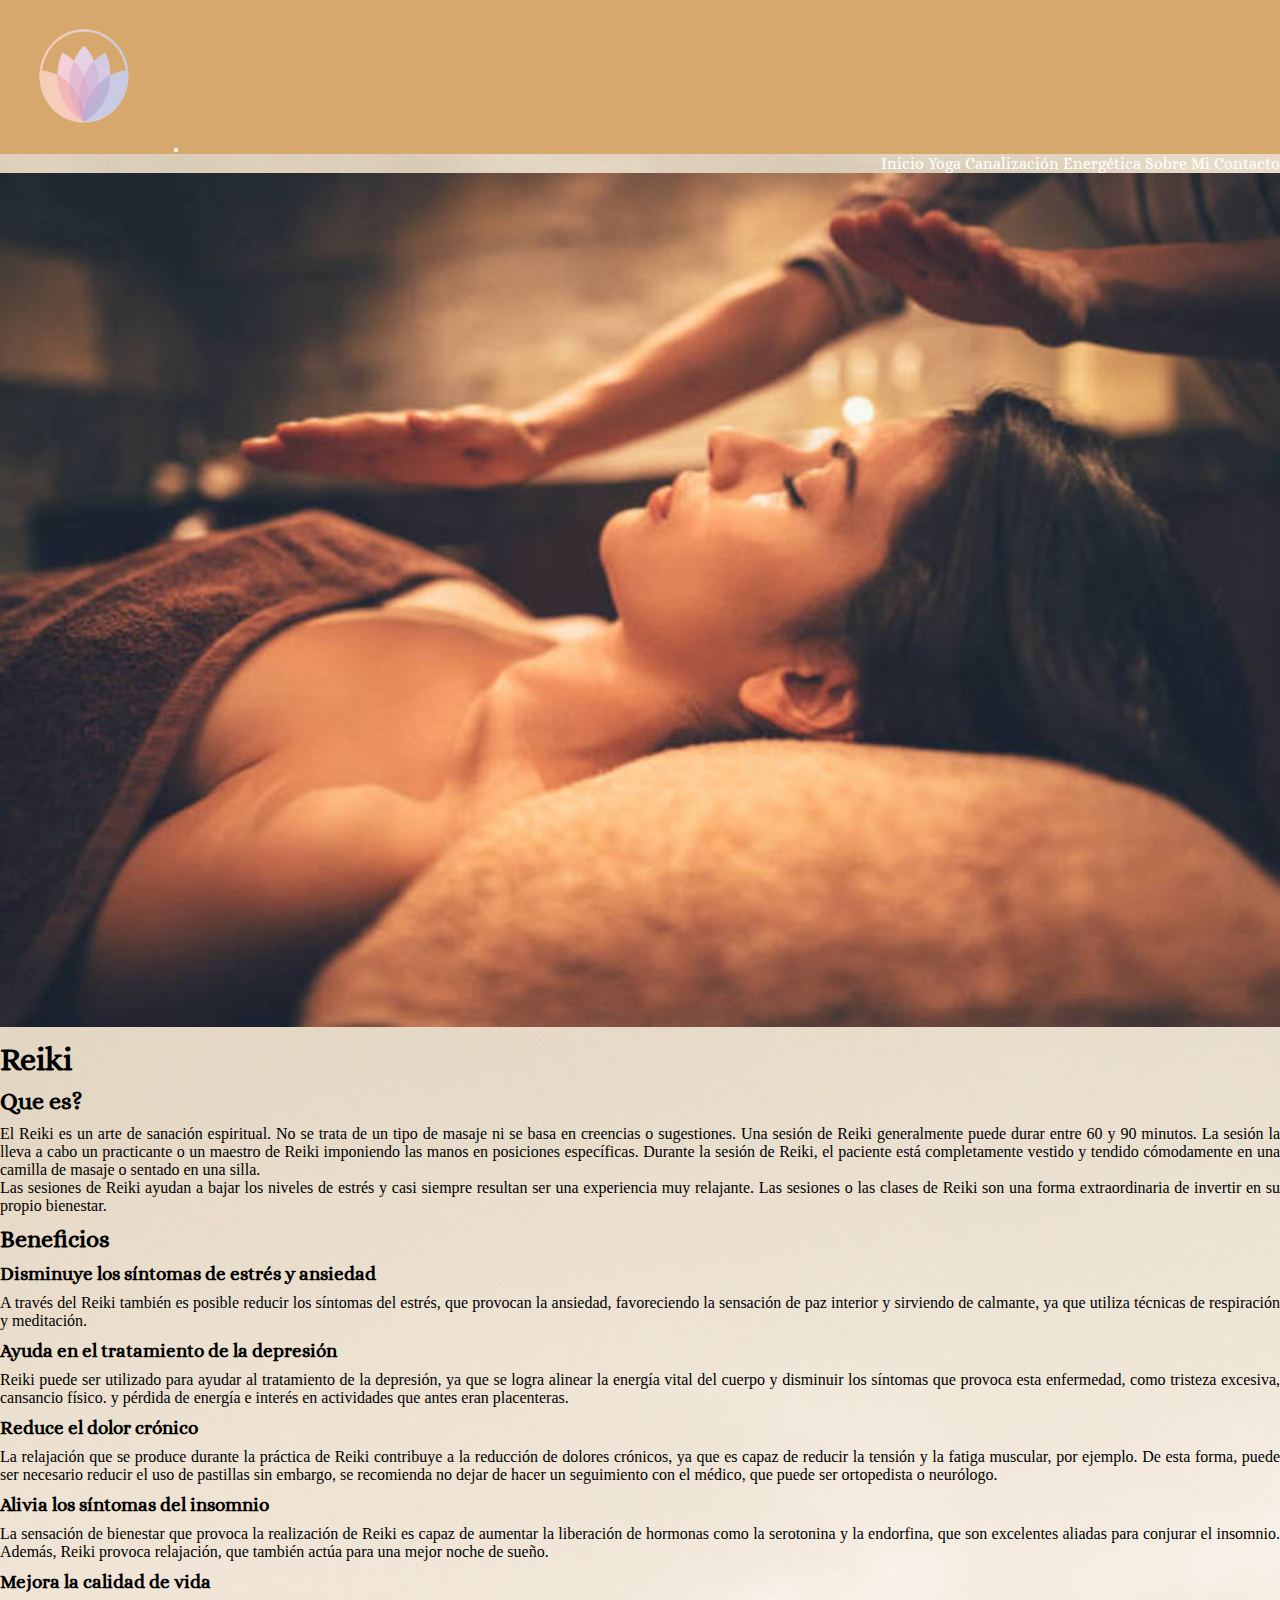
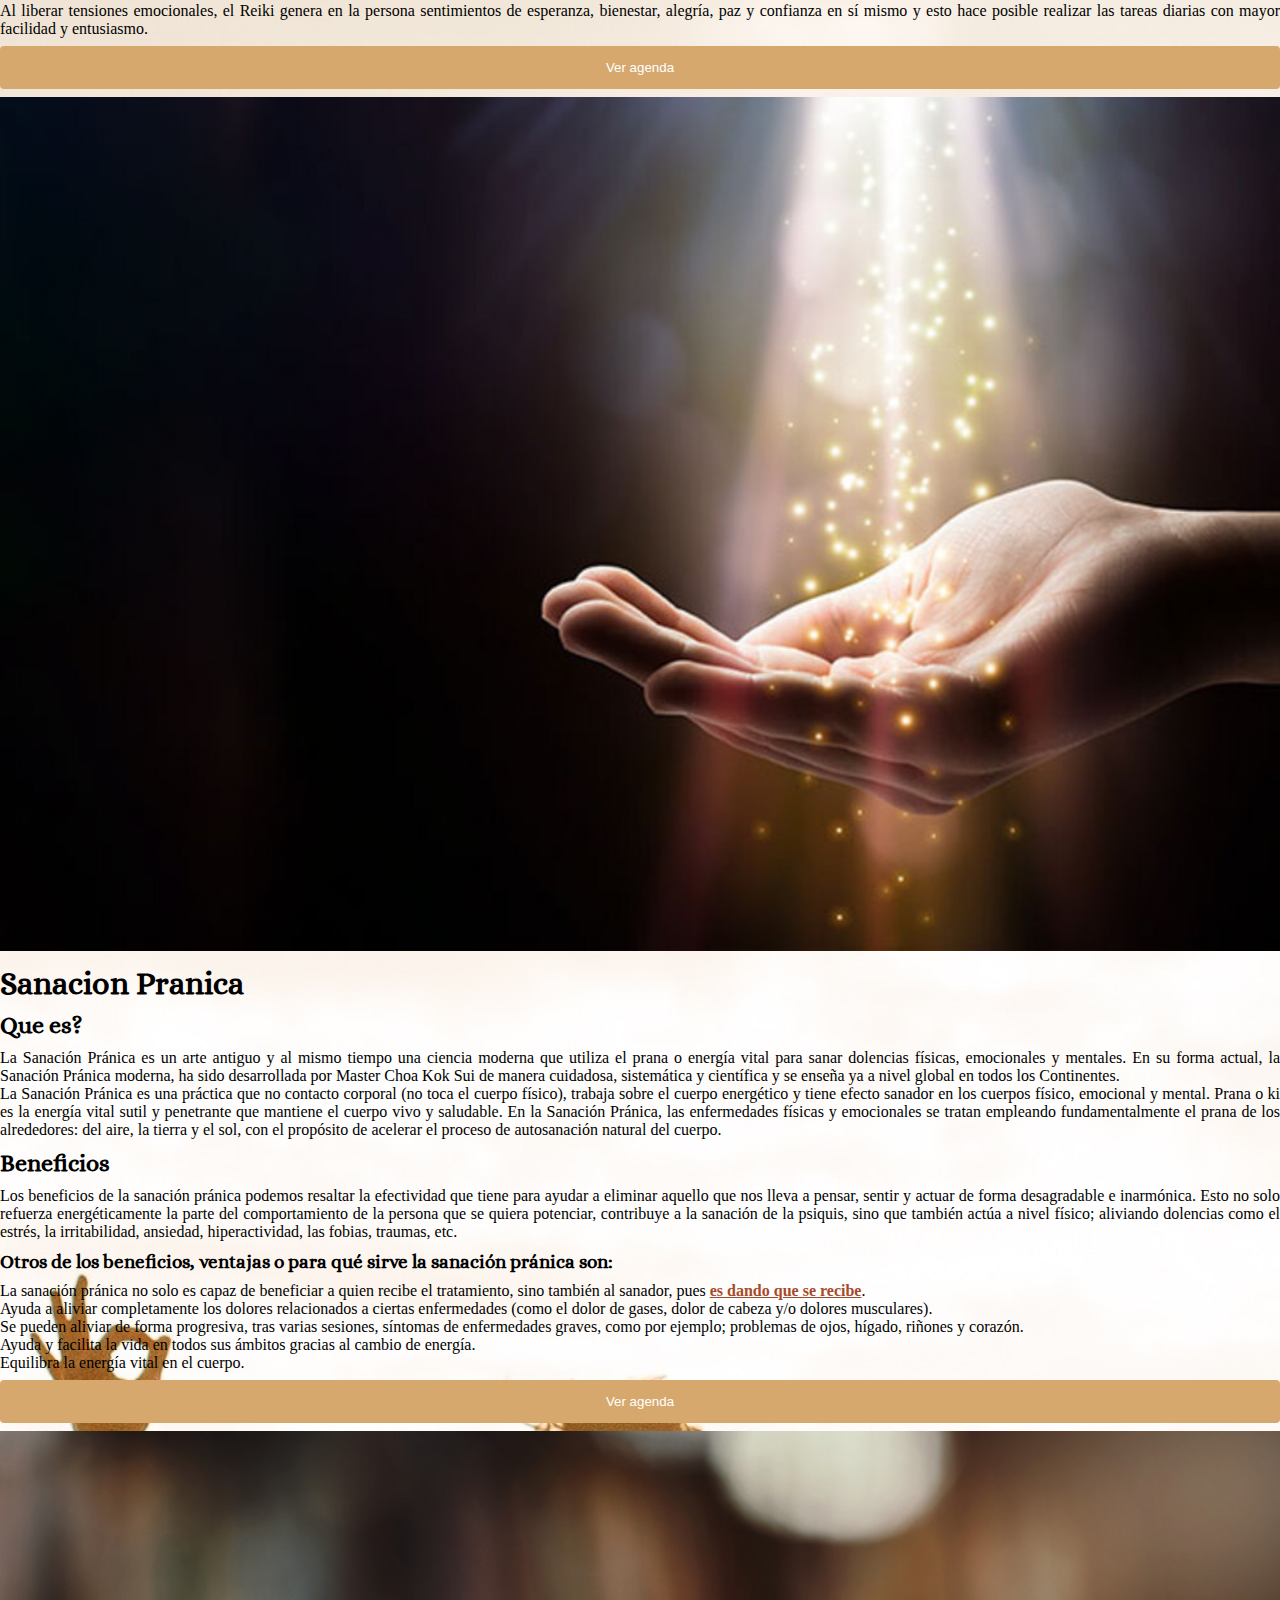
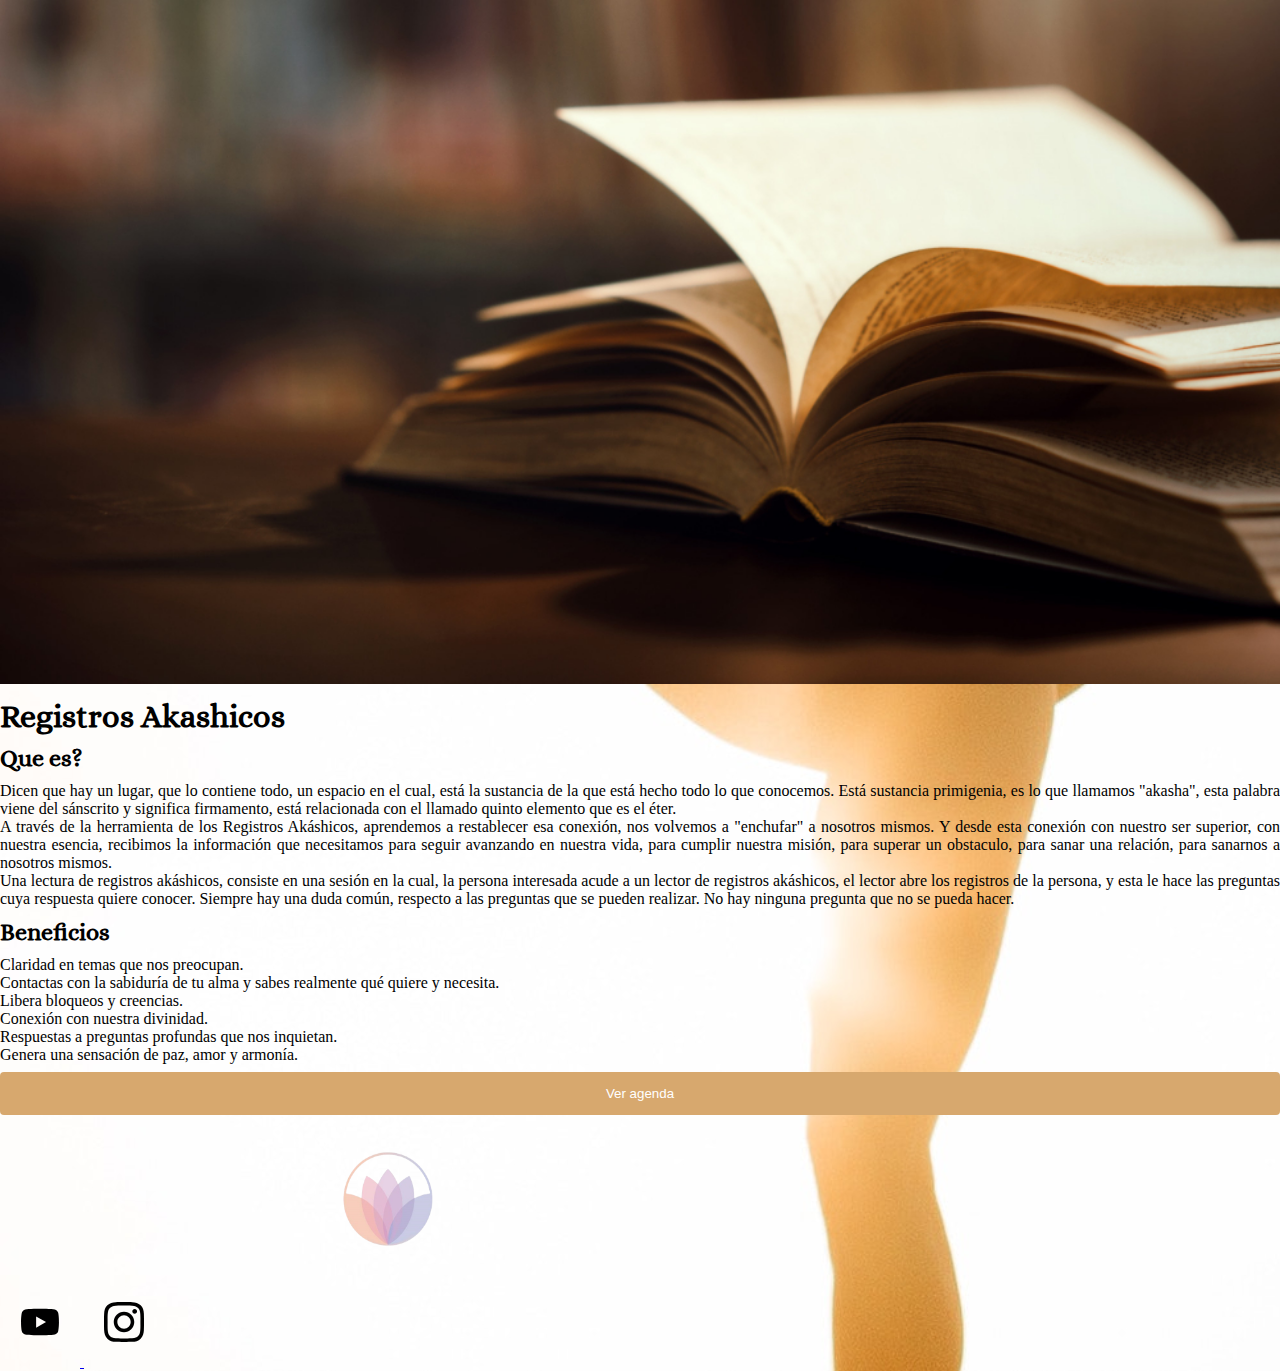
<file: secciones/reiki.html>
<!DOCTYPE html>
<html lang="en">

<head>
    <meta charset="UTF-8">
    <meta http-equiv="X-UA-Compatible" content="IE=edge">
    <meta name="viewport" content="width=device-width, initial-scale=1.0">
    <meta name="description"
        content="Encontrá tu mejor opción para sanar, realizamos Reiki, Sanación Pránica y Registros Akashicos">
    <title>Estudio Terapeutico y Holistico</title>
    <link href="https://cdn.jsdelivr.net/npm/bootstrap@5.1.3/dist/css/bootstrap.min.css" rel="stylesheet"
        integrity="sha384-1BmE4kWBq78iYhFldvKuhfTAU6auU8tT94WrHftjDbrCEXSU1oBoqyl2QvZ6jIW3" crossorigin="anonymous">
    <link href="https://fonts.googleapis.com/css2?family=Alice&family=Libre+Baskerville&display=swap" rel="stylesheet">
    <link rel="stylesheet" href="../style/estilos.css">
</head>

<body class="background">

    <!-- Nav con acceso hacia otras secciones y boton desplegable -->

    <header>
        <nav class="navbar navbar-expand-lg navbar-light ">
            <div class="container-fluid">
                <a class="navbar-brand" href="../index.html"><img src="../imagen/logo.png" class="logo" id="logo"
                        alt="logo flor de loto" /></a>
                <button class="navbar-toggler" type="button" data-bs-toggle="collapse" data-bs-target="#navbarNav"
                    aria-controls="navbarNav" aria-expanded="false" aria-label="Toggle navigation">
                    <span class="navbar-toggler-icon"></span>
                </button>
                <div class="collapse navbar-collapse justify-content-end" id="navbarNav">
                    <ul class="navbar-nav ">
                        <li class="nav-item">
                            <a class="nav-link " aria-current="page" href="../index.html">Inicio</a>
                        </li>
                        <li class="nav-item">
                            <a class="nav-link" href="./yoga.html">Yoga</a>
                        </li>
                        <li class="nav-item">
                            <a class="nav-link active" href="./reiki.html">Canalización Energética</a>
                        </li>
                        <li class="nav-item">
                            <a class="nav-link" href="./sobreMi.html">Sobre Mi</a>
                        </li>
                        <li class="nav-item">
                            <a class="nav-link" href="./contacto.html">Contacto</a>
                        </li>
                    </ul>
                </div>
            </div>
        </nav>

    </header>

    <!-- Comienzo de seccion principal con contenido sobre las distintas disciplinas curativas
        que se aplican en el estudio -->

    <main class="main">

        <div class="container">

            <div class="row mt-3">
                <div class="col-12 col-md-4">
                    <img src="../imagen/reiki1.jpg" width="100%" alt="yoga" />
                    <h1>Reiki</h1>

                    <h2>Que es?</h2>

                    <p>
                        El Reiki es un arte de sanación espiritual. No se trata de un tipo de masaje ni se basa en
                        creencias o sugestiones. Una sesión de Reiki generalmente puede durar entre 60 y 90 minutos. La
                        sesión la
                        lleva a cabo un practicante o un maestro de Reiki imponiendo las manos en posiciones
                        específicas.
                        Durante la sesión de Reiki, el paciente está completamente vestido y tendido cómodamente en una
                        camilla de
                        masaje o sentado en una silla.
                    </p>
                    <p>
                        Las sesiones de Reiki ayudan a bajar los niveles de estrés y casi siempre resultan ser una
                        experiencia muy relajante. Las sesiones o las clases de Reiki son una forma extraordinaria de
                        invertir en su
                        propio bienestar.
                    </p>

                    <h2>Beneficios</h2>
                    <ol>
                        <li>
                            <h3>Disminuye los síntomas de estrés y ansiedad</h3>
                            <p>
                                A través del Reiki también es posible reducir los síntomas del estrés, que
                                provocan la ansiedad, favoreciendo la sensación de paz interior y sirviendo de calmante,
                                ya
                                que
                                utiliza técnicas de respiración y meditación.
                            </p>
                        </li>
                        <li>
                            <h3>Ayuda en el tratamiento de la depresión</h3>
                            <p>
                                Reiki puede ser utilizado para ayudar al tratamiento de la depresión, ya que se logra
                                alinear la energía vital del cuerpo y
                                disminuir los síntomas que provoca esta enfermedad, como tristeza excesiva, cansancio
                                físico. y
                                pérdida de energía e interés en actividades que antes eran placenteras.
                            </p>
                        </li>
                        <li>
                            <h3>Reduce el dolor crónico</h3>
                            <p>
                                La relajación que se produce durante la práctica de Reiki contribuye a la reducción de
                                dolores
                                crónicos, ya que es capaz de reducir la tensión y la
                                fatiga muscular, por ejemplo. De esta forma, puede ser necesario reducir el uso de
                                pastillas
                                sin embargo, se recomienda no dejar de hacer un seguimiento
                                con el médico, que puede ser ortopedista o neurólogo.
                            </p>
                        </li>
                        <li>
                            <h3>Alivia los síntomas del insomnio</h3>
                            <p>
                                La sensación de bienestar que provoca la realización de Reiki es capaz de aumentar la
                                liberación
                                de hormonas como la serotonina y la endorfina, que son excelentes aliadas para conjurar
                                el
                                insomnio. Además, Reiki provoca relajación, que también actúa para una mejor noche de
                                sueño.
                            </p>
                        </li>
                        <li>
                            <h3> Mejora la calidad de vida</h3>
                            <p>
                                Al liberar tensiones emocionales, el Reiki genera en la persona sentimientos de
                                esperanza,
                                bienestar, alegría, paz y
                                confianza en sí mismo y esto hace posible realizar las tareas diarias con mayor
                                facilidad y
                                entusiasmo.
                            </p>
                        </li>
                    </ol>
                    <!-- Voy a agregarle contenido al boton una vez que aprenda JS -->
                    <button type="submit" class="enviar btn--reiki"> Ver agenda </button>
                </div>



                <div class="col-12 col-md-4">
                    <img src="../imagen/sanacion1.jpg" width="100%" alt="manos iluminadas" />
                    <h1>Sanacion Pranica</h1>

                    <h2>Que es?</h2>

                    <p>
                        La Sanación Pránica es un arte antiguo y al mismo tiempo una ciencia moderna que utiliza el
                        prana o energía vital para sanar dolencias físicas, emocionales y mentales.
                        En su forma actual, la Sanación Pránica moderna, ha sido desarrollada por Master Choa Kok Sui de
                        manera cuidadosa, sistemática y científica y se enseña ya a nivel global en todos los
                        Continentes.
                    </p>
                    <p>
                        La Sanación Pránica es una práctica que no contacto corporal (no toca el cuerpo físico), trabaja
                        sobre el cuerpo energético y tiene efecto sanador en los cuerpos físico, emocional y mental.
                        Prana o ki es la energía vital sutil y penetrante que mantiene el cuerpo vivo y saludable. En la
                        Sanación Pránica, las enfermedades físicas y emocionales se tratan empleando fundamentalmente el
                        prana de los alrededores: del aire, la tierra y el sol, con el propósito de acelerar el proceso
                        de autosanación natural del cuerpo.
                    </p>

                    <h2>Beneficios</h2>

                    <p>
                        Los beneficios de la sanación pránica podemos resaltar la efectividad que tiene para ayudar a
                        eliminar
                        aquello que nos lleva a pensar, sentir y actuar de forma desagradable e inarmónica.
                        Esto no solo refuerza energéticamente la parte del comportamiento de la persona que se quiera
                        potenciar,
                        contribuye a la sanación de la psiquis, sino que también actúa a nivel físico; aliviando
                        dolencias
                        como
                        el estrés, la irritabilidad, ansiedad, hiperactividad, las fobias, traumas, etc.
                    </p>

                    <ol>
                        <h3>
                            Otros de los beneficios, ventajas o para qué sirve la sanación pránica son:
                        </h3>
                        <li>
                            La sanación pránica no solo es capaz de beneficiar a quien recibe el tratamiento, sino
                            también al sanador, pues <strong>es dando que se recibe</strong>.
                        </li>
                        <li>
                            Ayuda a aliviar completamente los dolores relacionados a ciertas enfermedades (como el dolor
                            de gases, dolor de cabeza y/o dolores musculares).
                        </li>
                        <li>
                            Se pueden aliviar de forma progresiva, tras varias sesiones, síntomas de enfermedades
                            graves, como por ejemplo; problemas de ojos, hígado, riñones y corazón.
                        </li>
                        <li>
                            Ayuda y facilita la vida en todos sus ámbitos gracias al cambio de energía.
                        </li>
                        <li>
                            Equilibra la energía vital en el cuerpo.
                        </li>
                    </ol>
                    <!-- Voy a agregarle contenido al boton una vez que aprenda JS -->
                    <button type="submit" class="enviar btn--sanacion"> Ver agenda </button>
                </div>



                <div class="col-12 col-md-4">
                    <img src="../imagen/registro.jpg" width="100%" alt="libro iluminado" />
                    <h1>Registros Akashicos</h1>

                    <h2>Que es?</h2>

                    <p>
                        Dicen que hay un lugar, que lo contiene todo, un espacio en el cual, está la sustancia de la que
                        está hecho todo lo que conocemos.
                        Está sustancia primigenia, es lo que llamamos "akasha", esta palabra viene del sánscrito y
                        significa firmamento, está relacionada con el llamado quinto elemento que es el éter.
                    </p>
                    <p>
                        A través de la herramienta de los Registros Akáshicos, aprendemos a restablecer esa conexión,
                        nos volvemos a "enchufar" a nosotros mismos.
                        Y desde esta conexión con nuestro ser superior, con nuestra esencia, recibimos la información
                        que necesitamos para seguir avanzando en nuestra vida, para cumplir nuestra misión, para superar
                        un obstaculo, para sanar una relación, para sanarnos a nosotros mismos.
                    </p>

                    <p>
                        Una lectura de registros akáshicos, consiste en una sesión en la cual, la persona interesada
                        acude a un lector de registros akáshicos, el lector abre los registros de la persona, y esta le
                        hace las preguntas cuya respuesta quiere conocer.
                        Siempre hay una duda común, respecto a las preguntas que se pueden realizar. No hay ninguna
                        pregunta que no se pueda hacer.
                    </p>

                    <h2>Beneficios</h2>
                    <ol>
                        <li>
                            Claridad en temas que nos preocupan.
                        </li>
                        <li>
                            Contactas con la sabiduría de tu alma y sabes realmente qué quiere y necesita.
                        </li>
                        <li>
                            Libera bloqueos y creencias.
                        </li>
                        <li>
                            Conexión con nuestra divinidad.
                        </li>
                        <li>
                            Respuestas a preguntas profundas que nos inquietan.
                        </li>
                        <li>
                            Genera una sensación de paz, amor y armonía.
                        </li>
                    </ol>
                    <!-- Voy a agregarle contenido al boton una vez que aprenda JS -->
                    <button type="submit" class="enviar btn--registros"> Ver agenda </button>
                </div>

            </div>
        </div>
    </main>

    <!-- Comienzo de footer -->

    <div class="container">
        <footer class="row d-flex  justify-content-between align-items-center py-3 my-4 border-top">
            <iframe class="col-12 col-md-3 mb-0"
                src="https://www.google.com/maps/embed?pb=!1m18!1m12!1m3!1d3126.376705393129!2d-65.20525168128421!3d-26.83093819305545!2m3!1f0!2f0!3f0!3m2!1i1024!2i768!4f13.1!3m3!1m2!1s0x94225c106f2afc99%3A0xe97bef14f2ad881a!2sPlaza%20Independencia!5e0!3m2!1ses!2sdk!4v1650634143277!5m2!1ses!2sdk"
                style="border:0;" allowfullscreen="" loading="lazy"
                referrerpolicy="no-referrer-when-downgrade"></iframe>

            <a href="#top"
                class="col-12 col-md-5 d-flex align-items-center justify-content-center mb-3 mb-md-0 me-md-auto link-dark text-decoration-none">
                <img src="../imagen/logo.png" class="bi me-2 logo" width="40" height="32" alt="logo flor de loto" />
            </a>

            <div class="nav col-12 col-md-4 justify-content-center">
                <a target="_blank" href="https://www.youtube.com/">
                    <svg xmlns="http://www.w3.org/2000/svg" viewBox="0 0 576 512">
                        <!--! Font Awesome Pro 6.1.1 by @fontawesome - https://fontawesome.com License - https://fontawesome.com/license (Commercial License) Copyright 2022 Fonticons, Inc. -->
                        <path
                            d="M549.655 124.083c-6.281-23.65-24.787-42.276-48.284-48.597C458.781 64 288 64 288 64S117.22 64 74.629 75.486c-23.497 6.322-42.003 24.947-48.284 48.597-11.412 42.867-11.412 132.305-11.412 132.305s0 89.438 11.412 132.305c6.281 23.65 24.787 41.5 48.284 47.821C117.22 448 288 448 288 448s170.78 0 213.371-11.486c23.497-6.321 42.003-24.171 48.284-47.821 11.412-42.867 11.412-132.305 11.412-132.305s0-89.438-11.412-132.305zm-317.51 213.508V175.185l142.739 81.205-142.739 81.201z" />
                    </svg>
                </a>

                <a target="_blank" href="https://www.instagram.com/">
                    <svg xmlns="http://www.w3.org/2000/svg" viewBox="0 0 448 512">
                        <!--! Font Awesome Pro 6.1.1 by @fontawesome - https://fontawesome.com License - https://fontawesome.com/license (Commercial License) Copyright 2022 Fonticons, Inc. -->
                        <path
                            d="M224.1 141c-63.6 0-114.9 51.3-114.9 114.9s51.3 114.9 114.9 114.9S339 319.5 339 255.9 287.7 141 224.1 141zm0 189.6c-41.1 0-74.7-33.5-74.7-74.7s33.5-74.7 74.7-74.7 74.7 33.5 74.7 74.7-33.6 74.7-74.7 74.7zm146.4-194.3c0 14.9-12 26.8-26.8 26.8-14.9 0-26.8-12-26.8-26.8s12-26.8 26.8-26.8 26.8 12 26.8 26.8zm76.1 27.2c-1.7-35.9-9.9-67.7-36.2-93.9-26.2-26.2-58-34.4-93.9-36.2-37-2.1-147.9-2.1-184.9 0-35.8 1.7-67.6 9.9-93.9 36.1s-34.4 58-36.2 93.9c-2.1 37-2.1 147.9 0 184.9 1.7 35.9 9.9 67.7 36.2 93.9s58 34.4 93.9 36.2c37 2.1 147.9 2.1 184.9 0 35.9-1.7 67.7-9.9 93.9-36.2 26.2-26.2 34.4-58 36.2-93.9 2.1-37 2.1-147.8 0-184.8zM398.8 388c-7.8 19.6-22.9 34.7-42.6 42.6-29.5 11.7-99.5 9-132.1 9s-102.7 2.6-132.1-9c-19.6-7.8-34.7-22.9-42.6-42.6-11.7-29.5-9-99.5-9-132.1s-2.6-102.7 9-132.1c7.8-19.6 22.9-34.7 42.6-42.6 29.5-11.7 99.5-9 132.1-9s102.7-2.6 132.1 9c19.6 7.8 34.7 22.9 42.6 42.6 11.7 29.5 9 99.5 9 132.1s2.7 102.7-9 132.1z" />
                    </svg>

                </a>
            </div>
        </footer>
    </div>

    <script src="https://cdn.jsdelivr.net/npm/bootstrap@5.1.3/dist/js/bootstrap.bundle.min.js"
        integrity="sha384-ka7Sk0Gln4gmtz2MlQnikT1wXgYsOg+OMhuP+IlRH9sENBO0LRn5q+8nbTov4+1p"
        crossorigin="anonymous"></script>

</body>

</html>
</file>
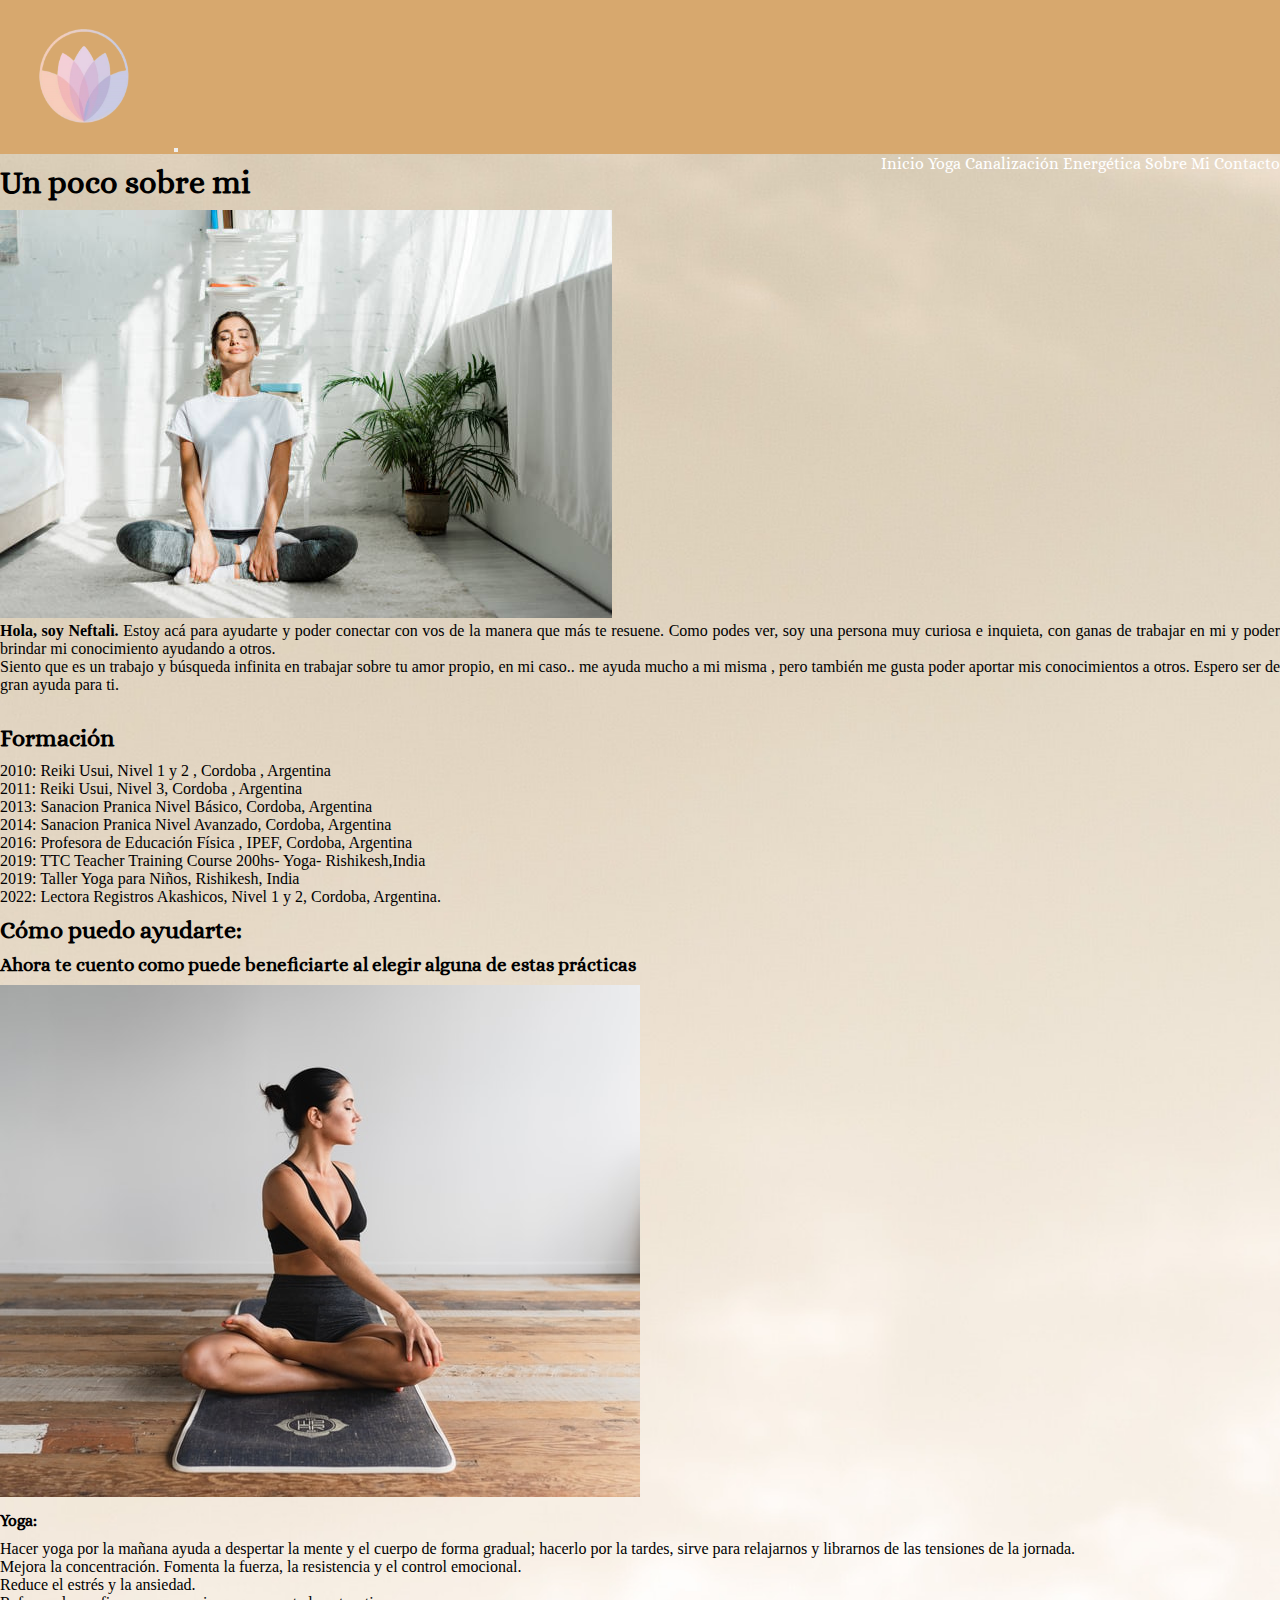
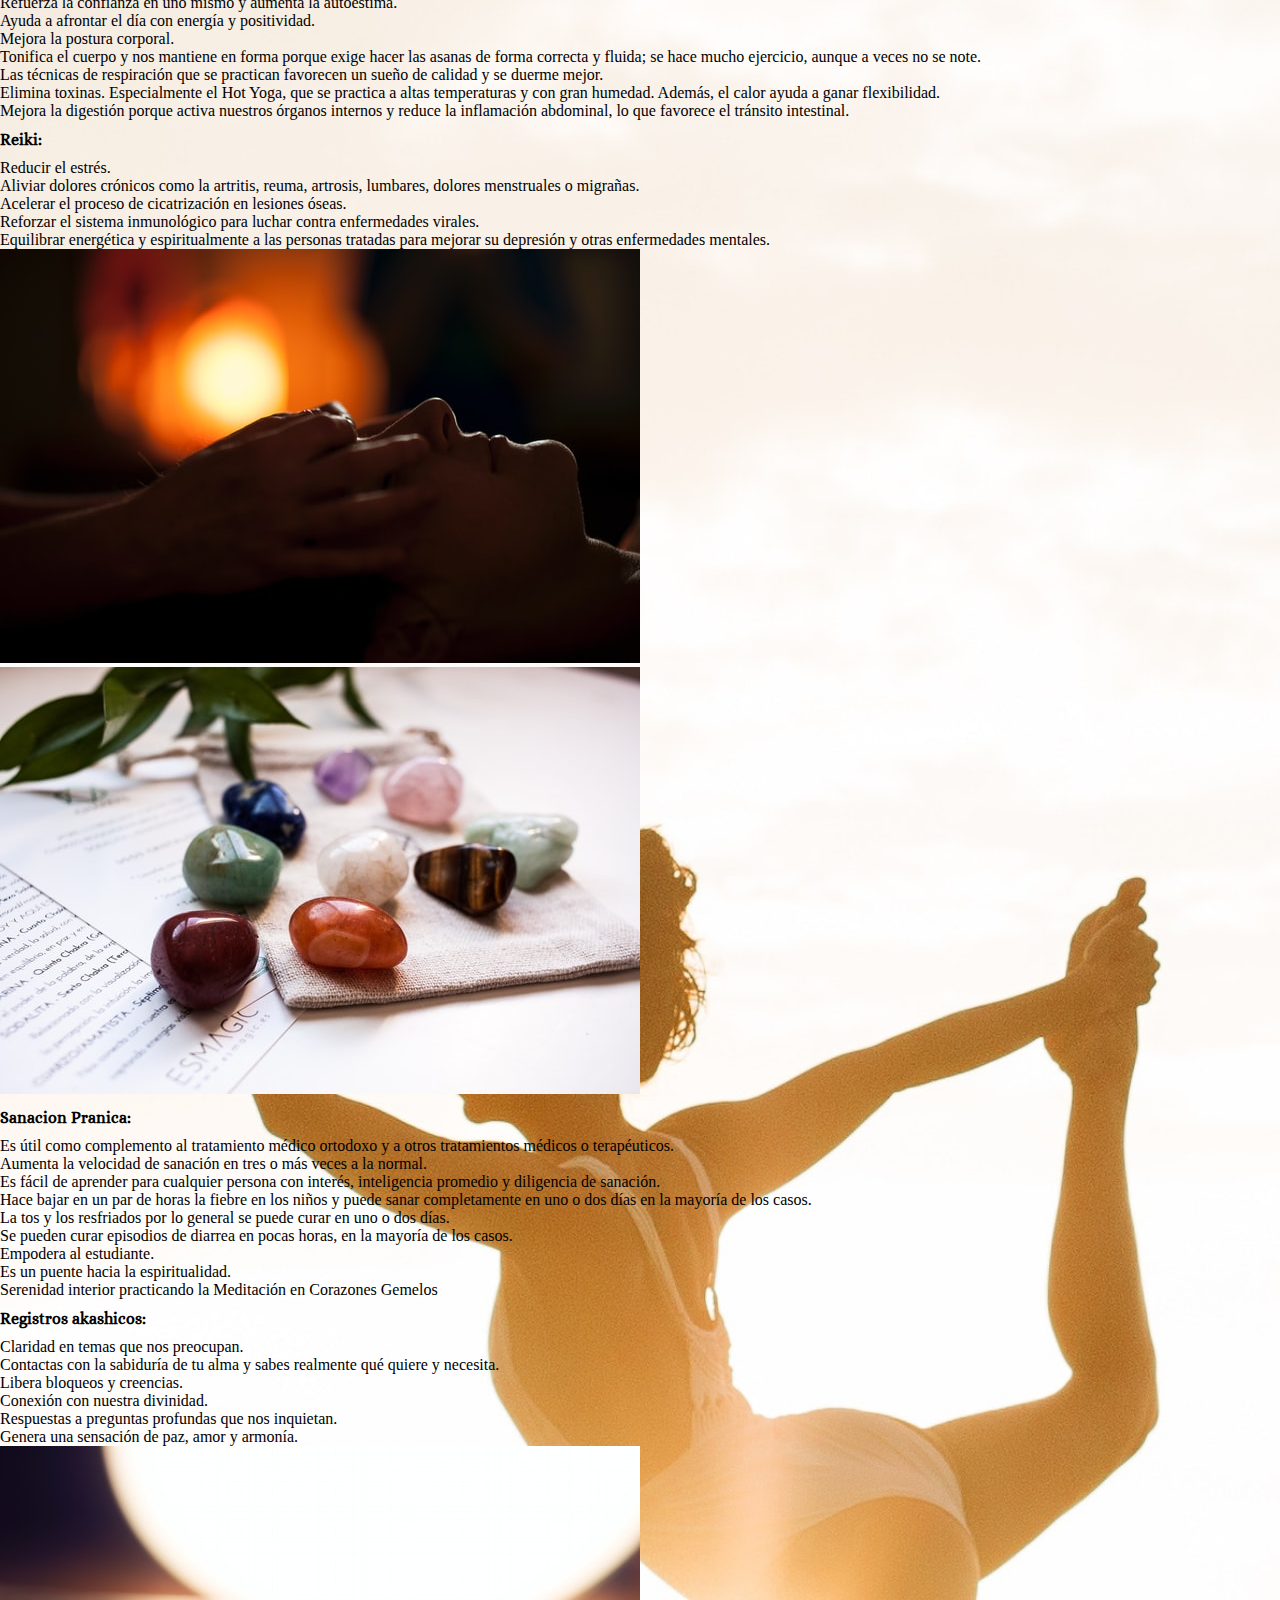
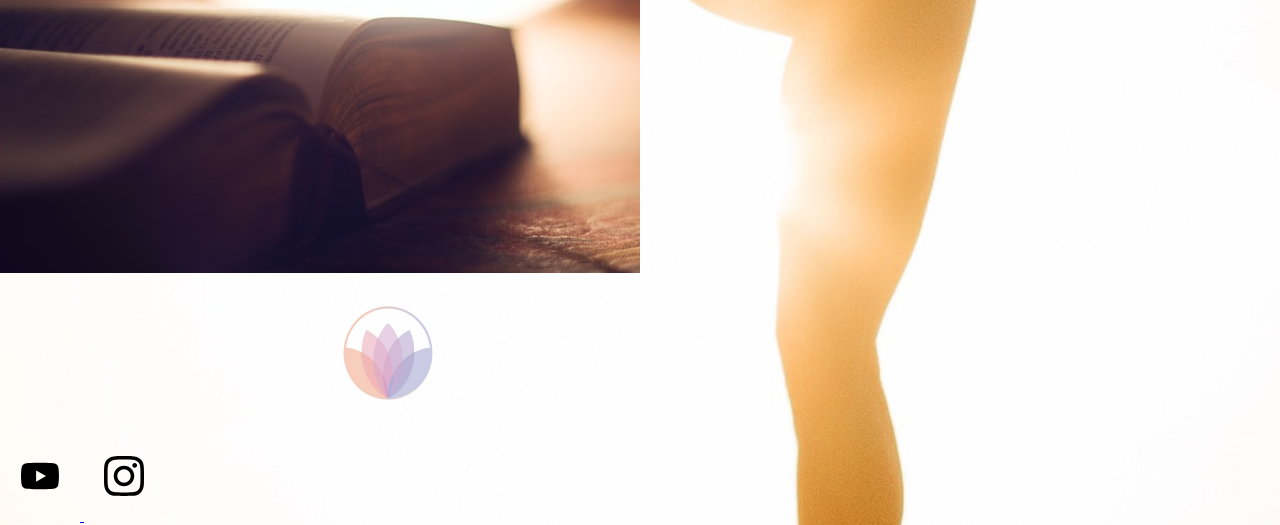
<file: secciones/sobreMi.html>
<!DOCTYPE html>
<html lang="en">

<head>
    <meta charset="UTF-8">
    <meta http-equiv="X-UA-Compatible" content="IE=edge">
    <meta name="viewport" content="width=device-width, initial-scale=1.0">
    <meta name="description"
        content="Aquí vas a conocer más a nuestra Profe Nef, te contamos de su vida y su formación - Yoga, Reiki, Sanación Pránica y Registros Akashicos">
    <title>Sobre Mi</title>
    <link href="https://cdn.jsdelivr.net/npm/bootstrap@5.1.3/dist/css/bootstrap.min.css" rel="stylesheet"
        integrity="sha384-1BmE4kWBq78iYhFldvKuhfTAU6auU8tT94WrHftjDbrCEXSU1oBoqyl2QvZ6jIW3" crossorigin="anonymous">
    <link href="https://fonts.googleapis.com/css2?family=Alice&family=Libre+Baskerville&display=swap" rel="stylesheet">
    <link rel="stylesheet" href="../style/estilos.css">
</head>

<body class="background">

    <!-- Nav con acceso hacia otras secciones y boton desplegable -->

    <header>

        <nav class="navbar navbar-expand-lg navbar-light ">
            <div class="container-fluid">
                <a class="navbar-brand" href="../index.html"><img src="../imagen/logo.png" class="logo" id="logo"
                        alt="logo flor de loto" /></a>
                <button class="navbar-toggler " type="button" data-bs-toggle="collapse" data-bs-target="#navbarNav"
                    aria-controls="navbarNav" aria-expanded="false" aria-label="Toggle navigation">
                    <span class="navbar-toggler-icon"></span>
                </button>
                <div class="collapse navbar-collapse justify-content-end" id="navbarNav">
                    <ul class="navbar-nav ">
                        <li class="nav-item">
                            <a class="nav-link " aria-current="page" href="../index.html">Inicio</a>
                        </li>
                        <li class="nav-item">
                            <a class="nav-link" href="./yoga.html">Yoga</a>
                        </li>
                        <li class="nav-item">
                            <a class="nav-link" href="./reiki.html">Canalización Energética</a>
                        </li>
                        <li class="nav-item">
                            <a class="nav-link active" href="./sobreMi.html">Sobre Mi</a>
                        </li>
                        <li class="nav-item">
                            <a class="nav-link" href="./contacto.html">Contacto</a>
                        </li>
                    </ul>
                </div>
            </div>
        </nav>

    </header>

    <main>

        <!-- Contenido con el perfil personal y profesional de quien esta a cargo de las sesiones -->
        <div class="container ">

            <h1>
                Un poco sobre mi
            </h1>

            <div class="row">
                <div class="contenedorSobreMi col-12 col-md-6 mt-3">

                    <img src="../imagen/perfil.jpg" alt="mi foto" class="img-fluid" id="perfil">
                </div>

                <div class="sobreMi col-12 col-md-6 mt-3">
                    <p>
                        <b>Hola, soy Neftali.</b>
                        Estoy acá para ayudarte y poder conectar con vos de la manera que más te resuene.
                        Como podes ver, soy una persona muy curiosa e inquieta, con ganas de trabajar en mi y poder
                        brindar mi conocimiento ayudando a otros.
                    </p>
                    <p>
                        Siento que es un trabajo y búsqueda infinita en trabajar sobre tu amor propio, en mi caso.. me
                        ayuda mucho a mi misma , pero también me gusta poder aportar mis conocimientos a otros.
                        Espero ser de gran ayuda para ti.
                    </p>
                    <div class="formacion">
                        <h2>
                            Formación
                        </h2>
                        <ol>
                            <li>2010: Reiki Usui, Nivel 1 y 2 , Cordoba , Argentina</li>
                            <li>2011: Reiki Usui, Nivel 3, Cordoba , Argentina</li>
                            <li>2013: Sanacion Pranica Nivel Básico, Cordoba, Argentina</li>
                            <li>2014: Sanacion Pranica Nivel Avanzado, Cordoba, Argentina</li>
                            <li>2016: Profesora de Educación Física , IPEF, Cordoba, Argentina</li>
                            <li>2019: TTC Teacher Training Course 200hs- Yoga- Rishikesh,India</li>
                            <li>2019: Taller Yoga para Niños, Rishikesh, India</li>
                            <li>2022: Lectora Registros Akashicos, Nivel 1 y 2, Cordoba, Argentina.</li>
                        </ol>
                    </div>
                </div>
            </div>

        </div>

        <div class="container">
            <div>
                <h2>
                    Cómo puedo ayudarte:
                </h2>
                <h3>
                    Ahora te cuento como puede beneficiarte al elegir alguna de estas prácticas
                </h3>
                <div class="row mt-3">

                    <img src="../imagen/yogaMe.jpg" class="col-12 col-md-6" alt="mujer elongando de sentada" />

                    <div class="col-12 col-md-6">
                        <h4>Yoga:</h4>
                        <ol>
                            <li>
                                Hacer yoga por la mañana ayuda a despertar la mente y el cuerpo de forma gradual;
                                hacerlo
                                por la tardes, sirve para relajarnos y librarnos de las tensiones de la jornada.
                            </li>
                            <li>
                                Mejora la concentración. Fomenta la fuerza, la resistencia y el control emocional.
                            </li>
                            <li>
                                Reduce el estrés y la ansiedad.

                            </li>
                            <li>
                                Refuerza la confianza en uno mismo y aumenta la autoestima.

                            </li>
                            <li>
                                Ayuda a afrontar el día con energía y positividad.

                            </li>
                            <li>
                                Mejora la postura corporal.

                            </li>
                            <li>
                                Tonifica el cuerpo y nos mantiene en forma porque exige hacer las asanas de forma
                                correcta y
                                fluida; se hace mucho ejercicio, aunque a veces no se note.

                            </li>
                            <li>
                                Las técnicas de respiración que se practican favorecen un sueño de calidad y se duerme
                                mejor.

                            </li>
                            <li>
                                Elimina toxinas. Especialmente el Hot Yoga, que se practica a altas temperaturas y con
                                gran
                                humedad. Además, el calor ayuda a ganar flexibilidad.

                            </li>
                            <li>
                                Mejora la digestión porque activa nuestros órganos internos y reduce la inflamación
                                abdominal, lo que favorece el tránsito intestinal.

                            </li>
                        </ol>
                    </div>
                </div>
                <div class="row mt-3">
                    <div class="col-12 col-md-6">
                        <h4>
                            Reiki:
                        </h4>
                        <ol>
                            <li>
                                Reducir el estrés.
                            </li>
                            <li>
                                Aliviar dolores crónicos como la artritis, reuma, artrosis, lumbares, dolores
                                menstruales o
                                migrañas.
                            </li>
                            <li>
                                Acelerar el proceso de cicatrización en lesiones óseas.

                            </li>
                            <li>
                                Reforzar el sistema inmunológico para luchar contra enfermedades virales.
                            </li>
                            <li>
                                Equilibrar energética y espiritualmente a las personas tratadas para mejorar su
                                depresión y
                                otras enfermedades mentales.
                            </li>
                        </ol>
                    </div>
                    <img src="../imagen/reikiMe.jpg" class="col-12 col-md-6" alt="manos sobre la sien de una mujer">
                </div>
                <div class="row mt-3">
                    <img src="../imagen/sanacionMe.jpg" class="col-12 col-md-6" alt="cristales curativos">
                    <div class="col-12 col-md-6">
                        <h4>
                            Sanacion Pranica:
                        </h4>
                        <ol>

                            <li>
                                Es útil como complemento al tratamiento médico ortodoxo y a otros tratamientos médicos o
                                terapéuticos.
                            </li>
                            <li>
                                Aumenta la velocidad de sanación en tres o más veces a la normal.
                            </li>
                            <li>
                                Es fácil de aprender para cualquier persona con interés, inteligencia promedio y
                                diligencia
                                de
                                sanación.
                            </li>
                            <li>
                                Hace bajar en un par de horas la fiebre en los niños y puede sanar completamente en uno
                                o
                                dos
                                días en la mayoría de los casos.
                            </li>
                            <li>
                                La tos y los resfriados por lo general se puede curar en uno o dos días.
                            </li>
                            <li>
                                Se pueden curar episodios de diarrea en pocas horas, en la mayoría de los casos.
                            </li>
                            <li>
                                Empodera al estudiante.
                            </li>
                            <li>
                                Es un puente hacia la espiritualidad.
                            </li>
                            <li>
                                Serenidad interior practicando la Meditación en Corazones Gemelos
                            </li>
                        </ol>
                    </div>
                </div>
                <div class="row mt-3">
                    <div class="col-12 col-md-6">
                        <h4>
                            Registros akashicos:
                        </h4>
                        <ol>
                            <li>
                                Claridad en temas que nos preocupan.
                            </li>
                            <li>
                                Contactas con la sabiduría de tu alma y sabes realmente qué quiere y necesita.
                            </li>
                            <li>
                                Libera bloqueos y creencias.
                            </li>
                            <li>
                                Conexión con nuestra divinidad.
                            </li>
                            <li>
                                Respuestas a preguntas profundas que nos inquietan.
                            </li>
                            <li>
                                Genera una sensación de paz, amor y armonía.
                            </li>
                        </ol>
                    </div>
                    <img src="../imagen/registrosMe.jpg" class="col-12 col-md-6" alt="libro abierto">
                </div>
                
            </div>
        </div>


    </main>

    <!-- Comienzo de Footer -->

    <div class="container">
        <footer class="row d-flex  justify-content-between align-items-center py-3 my-4 border-top">
            <iframe class="col-12 col-md-3 mb-0"
                src="https://www.google.com/maps/embed?pb=!1m18!1m12!1m3!1d3126.376705393129!2d-65.20525168128421!3d-26.83093819305545!2m3!1f0!2f0!3f0!3m2!1i1024!2i768!4f13.1!3m3!1m2!1s0x94225c106f2afc99%3A0xe97bef14f2ad881a!2sPlaza%20Independencia!5e0!3m2!1ses!2sdk!4v1650634143277!5m2!1ses!2sdk"
                style="border:0;" allowfullscreen="" loading="lazy"
                referrerpolicy="no-referrer-when-downgrade"></iframe>

            <a href="#top"
                class="col-12 col-md-5 d-flex align-items-center justify-content-center mb-3 mb-md-0 me-md-auto link-dark text-decoration-none">
                <img src="../imagen/logo.png" class="bi me-2 logo" width="40" height="32" alt="logo flor de loto" />
            </a>

            <div class="nav col-12 col-md-4 justify-content-center">
                <a target="_blank" href="https://www.youtube.com/">
                    <svg xmlns="http://www.w3.org/2000/svg" viewBox="0 0 576 512">
                        <!--! Font Awesome Pro 6.1.1 by @fontawesome - https://fontawesome.com License - https://fontawesome.com/license (Commercial License) Copyright 2022 Fonticons, Inc. -->
                        <path
                            d="M549.655 124.083c-6.281-23.65-24.787-42.276-48.284-48.597C458.781 64 288 64 288 64S117.22 64 74.629 75.486c-23.497 6.322-42.003 24.947-48.284 48.597-11.412 42.867-11.412 132.305-11.412 132.305s0 89.438 11.412 132.305c6.281 23.65 24.787 41.5 48.284 47.821C117.22 448 288 448 288 448s170.78 0 213.371-11.486c23.497-6.321 42.003-24.171 48.284-47.821 11.412-42.867 11.412-132.305 11.412-132.305s0-89.438-11.412-132.305zm-317.51 213.508V175.185l142.739 81.205-142.739 81.201z" />
                    </svg>
                </a>

                <a target="_blank" href="https://www.instagram.com/">
                    <svg xmlns="http://www.w3.org/2000/svg" viewBox="0 0 448 512">
                        <!--! Font Awesome Pro 6.1.1 by @fontawesome - https://fontawesome.com License - https://fontawesome.com/license (Commercial License) Copyright 2022 Fonticons, Inc. -->
                        <path
                            d="M224.1 141c-63.6 0-114.9 51.3-114.9 114.9s51.3 114.9 114.9 114.9S339 319.5 339 255.9 287.7 141 224.1 141zm0 189.6c-41.1 0-74.7-33.5-74.7-74.7s33.5-74.7 74.7-74.7 74.7 33.5 74.7 74.7-33.6 74.7-74.7 74.7zm146.4-194.3c0 14.9-12 26.8-26.8 26.8-14.9 0-26.8-12-26.8-26.8s12-26.8 26.8-26.8 26.8 12 26.8 26.8zm76.1 27.2c-1.7-35.9-9.9-67.7-36.2-93.9-26.2-26.2-58-34.4-93.9-36.2-37-2.1-147.9-2.1-184.9 0-35.8 1.7-67.6 9.9-93.9 36.1s-34.4 58-36.2 93.9c-2.1 37-2.1 147.9 0 184.9 1.7 35.9 9.9 67.7 36.2 93.9s58 34.4 93.9 36.2c37 2.1 147.9 2.1 184.9 0 35.9-1.7 67.7-9.9 93.9-36.2 26.2-26.2 34.4-58 36.2-93.9 2.1-37 2.1-147.8 0-184.8zM398.8 388c-7.8 19.6-22.9 34.7-42.6 42.6-29.5 11.7-99.5 9-132.1 9s-102.7 2.6-132.1-9c-19.6-7.8-34.7-22.9-42.6-42.6-11.7-29.5-9-99.5-9-132.1s-2.6-102.7 9-132.1c7.8-19.6 22.9-34.7 42.6-42.6 29.5-11.7 99.5-9 132.1-9s102.7-2.6 132.1 9c19.6 7.8 34.7 22.9 42.6 42.6 11.7 29.5 9 99.5 9 132.1s2.7 102.7-9 132.1z" />
                    </svg>

                </a>
            </div>
        </footer>
    </div>

    <script src="https://cdn.jsdelivr.net/npm/bootstrap@5.1.3/dist/js/bootstrap.bundle.min.js"
        integrity="sha384-ka7Sk0Gln4gmtz2MlQnikT1wXgYsOg+OMhuP+IlRH9sENBO0LRn5q+8nbTov4+1p"
        crossorigin="anonymous"></script>

</body>

</html>
</file>
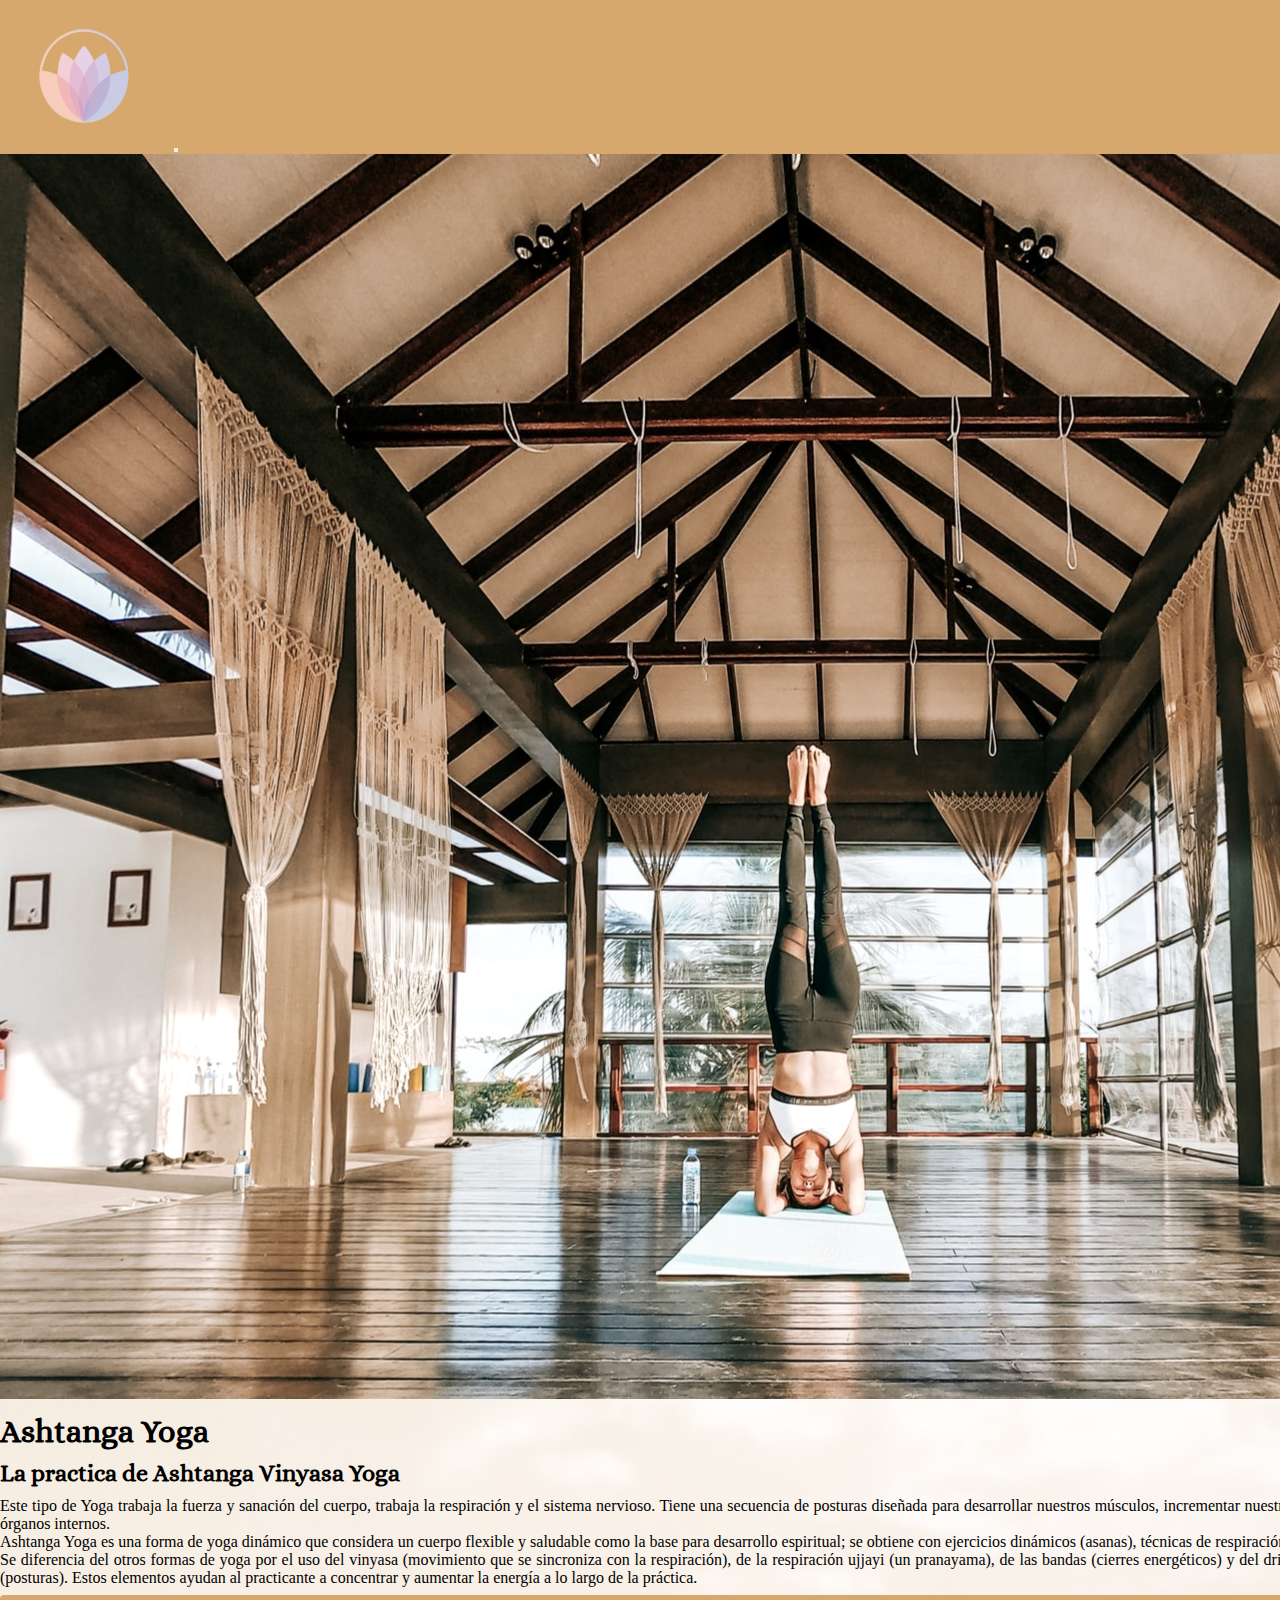
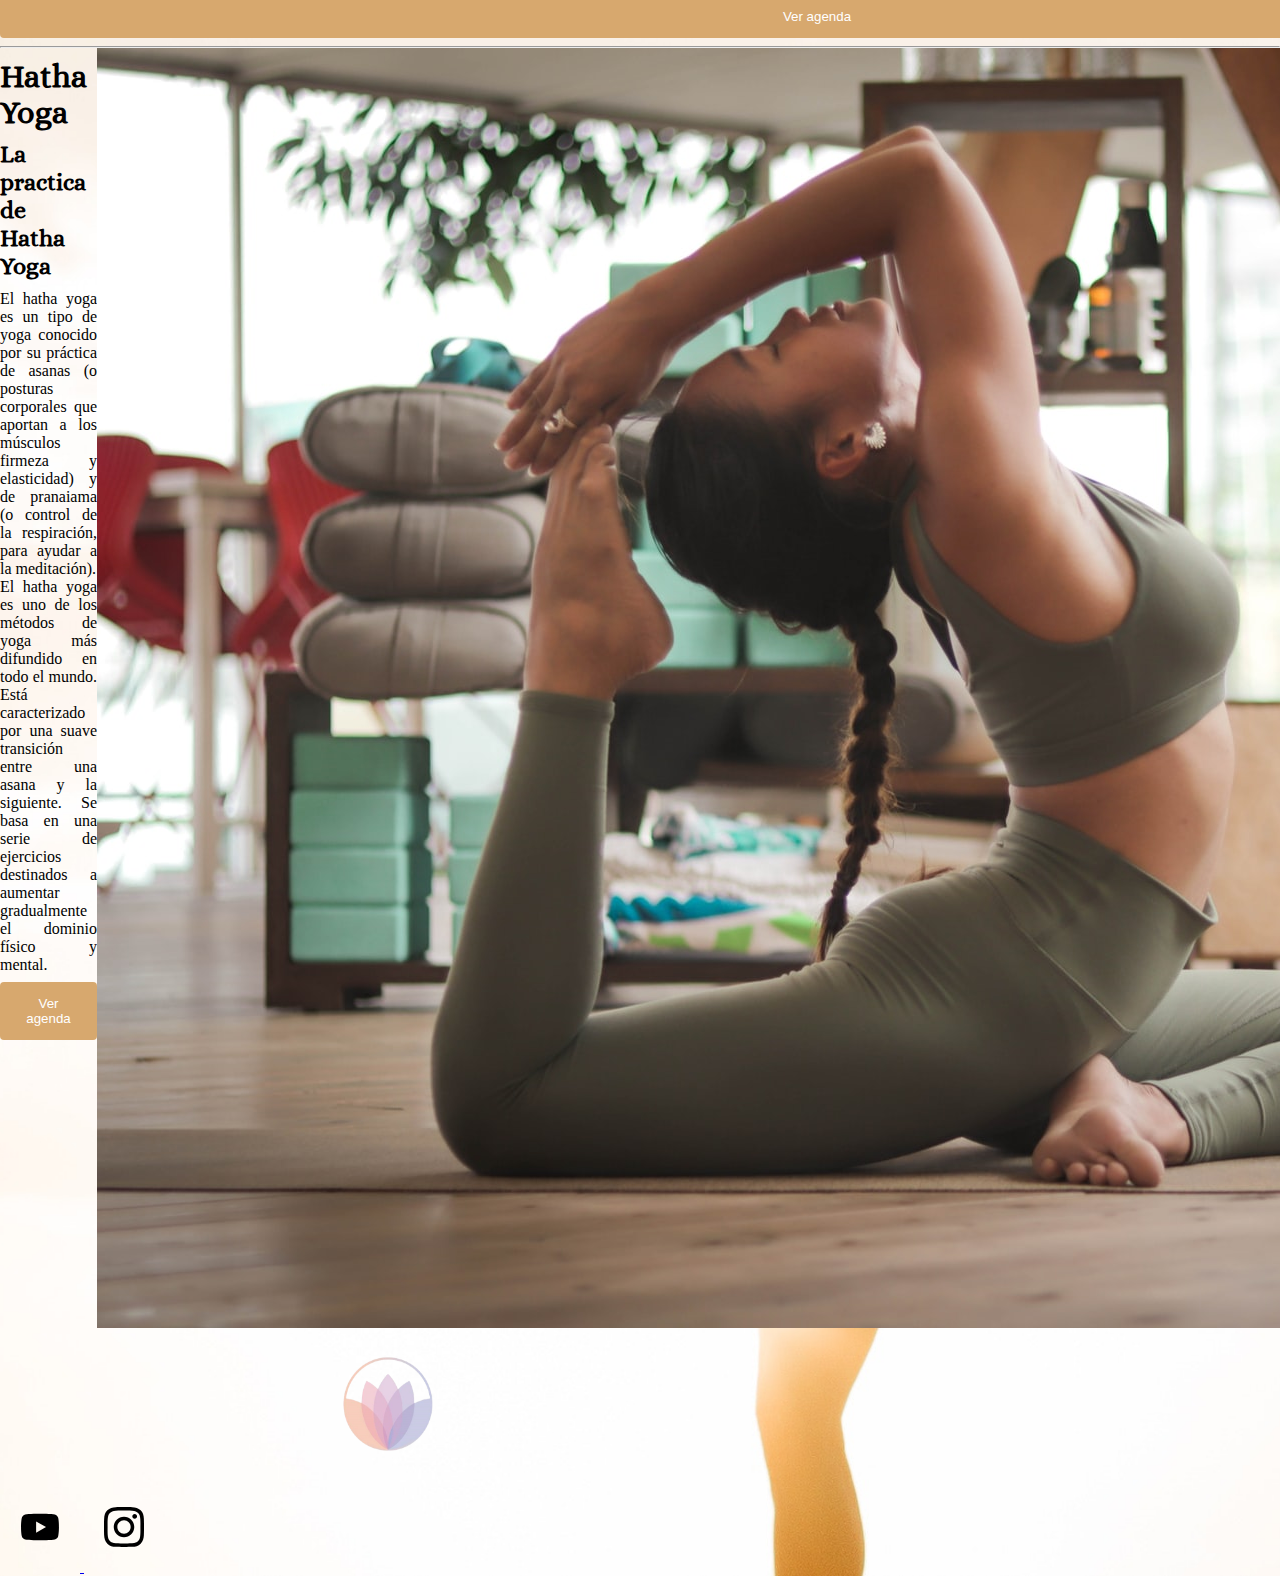
<file: secciones/yoga.html>
<!DOCTYPE html>
<html lang="en">

<head>

    <meta charset="UTF-8">
    <meta http-equiv="X-UA-Compatible" content="IE=edge">
    <meta name="viewport" content="width=device-width, initial-scale=1.0">
    <meta name="description"
        content="Conoce los diferentes tipos de prácticas de Yoga que te ofrecemos - También te puede interesar: Reiki, Sanación Pránica y Registros Akashicos">
    <title>Ashtanga Yoga</title>
    <link href="https://fonts.googleapis.com/css2?family=Alice&family=Libre+Baskerville&display=swap" rel="stylesheet">
    <link href="https://cdn.jsdelivr.net/npm/bootstrap@5.1.3/dist/css/bootstrap.min.css" rel="stylesheet"
        integrity="sha384-1BmE4kWBq78iYhFldvKuhfTAU6auU8tT94WrHftjDbrCEXSU1oBoqyl2QvZ6jIW3" crossorigin="anonymous">
    <link rel="stylesheet" href="../style/estilos.css">
    <script type="text/javascript" 
src="https://addevent.com/libs/atc/1.6.1/atc.min.js" 
async defer></script>


</head>

<body class="background">

    <!-- Nav con acceso hacia otras secciones y boton desplegable -->

    <header>

        <nav class="navbar navbar-expand-lg navbar-light ">
            <div class="container-fluid">
                <a class="navbar-brand" href="../index.html"><img src="../imagen/logo.png" class="logo" id="logo"
                        alt="logo flor de loto" /></a>
                <button class="navbar-toggler" type="button" data-bs-toggle="collapse" data-bs-target="#navbarNav"
                    aria-controls="navbarNav" aria-expanded="false" aria-label="Toggle navigation">
                    <span class="navbar-toggler-icon"></span>
                </button>
                <div class="collapse navbar-collapse justify-content-end" id="navbarNav">
                    <ul class="navbar-nav ">
                        <li class="nav-item">
                            <a class="nav-link " aria-current="page" href="../index.html">Inicio</a>
                        </li>
                        <li class="nav-item">
                            <a class="nav-link active" href="./yoga.html">Yoga</a>
                        </li>
                        <li class="nav-item">
                            <a class="nav-link" href="./reiki.html">Canalización Energética</a>
                        </li>
                        <li class="nav-item">
                            <a class="nav-link" href="./sobreMi.html">Sobre Mi</a>
                        </li>
                        <li class="nav-item">
                            <a class="nav-link" href="./contacto.html">Contacto</a>
                        </li>
                    </ul>
                </div>
            </div>
        </nav>

    </header>

    <!-- Comienzo de contenido sobre los tipos de Yoga que se practica en el estudio -->

    <main class="container">

        <div class="yoga mt-5 mb-5">
            <div class="row">

                <img src="../imagen/ashtanga.jpg" class="col-12 col-md-6 img-fluid" alt="ashthangaYoga">

                <div class="col-12 col-md-6">

                    <h1>Ashtanga Yoga</h1>
                    <h2>La practica de Ashtanga Vinyasa Yoga</h2>
                    <p>
                        Este tipo de Yoga trabaja la fuerza y sanación del cuerpo, trabaja la respiración y el sistema
                        nervioso.
                        Tiene una secuencia de posturas diseñada para desarrollar nuestros músculos, incrementar nuestra
                        flexibilidad y
                        mejorar el funcionamiento de nuestros órganos internos.
                    </p>
                    <p>
                        Ashtanga Yoga es una forma de yoga dinámico que considera un cuerpo flexible y saludable como la
                        base para desarrollo espiritual; se obtiene con ejercicios dinámicos (asanas), técnicas de
                        respiración
                        (pranayama) y meditación.
                    </p>
                    <p>
                        Se diferencia del otros formas de yoga por el uso del vinyasa (movimiento que se sincroniza con
                        la respiración), de la respiración ujjayi (un pranayama), de las bandas (cierres energéticos) y
                        del dristis
                        (miradas) en combinación en la práctica de asanas (posturas). Estos elementos ayudan al
                        practicante a
                        concentrar y aumentar la energía a lo largo de la práctica.
                    </p>
                    <!-- Voy a agregarle contenido al boton una vez que aprenda JS -->
                    <button type="date" class="enviar"> Ver agenda </button>
                </div>
            </div>
        </div>

        <hr>

        <div class="yoga1 row mt-5">

            <div class="col-12 col-md-6">
                <h1>Hatha Yoga</h1>
                <h2>La practica de Hatha Yoga</h2>
                <p>El hatha yoga es un tipo de yoga conocido por su práctica de asanas (o posturas corporales que
                    aportan a los músculos firmeza y elasticidad) y de pranaiama (o control de la respiración, para
                    ayudar a la
                    meditación).
                </p>
                <p>
                    El hatha yoga es uno de los métodos de yoga más difundido en todo el mundo. Está caracterizado por
                    una suave transición entre una asana y la siguiente. Se basa en una serie de ejercicios destinados a
                    aumentar gradualmente el dominio físico y mental.
                </p>
                <!-- Voy a agregarle contenido al boton una vez que aprenda JS -->
                <button type="submit" class="enviar"> Ver agenda </button>
            </div>

            <img src="../imagen/hatha.jpg" class="col-12 col-md-6 img-fluid" alt="HathaYoga">

        </div>


    </main>

    <!-- Comienzo de footer -->

    <div class="container">
        <footer class="row d-flex  justify-content-between align-items-center py-3 my-4 border-top">
            <iframe class="col-12 col-md-3 mb-0"
                src="https://www.google.com/maps/embed?pb=!1m18!1m12!1m3!1d3126.376705393129!2d-65.20525168128421!3d-26.83093819305545!2m3!1f0!2f0!3f0!3m2!1i1024!2i768!4f13.1!3m3!1m2!1s0x94225c106f2afc99%3A0xe97bef14f2ad881a!2sPlaza%20Independencia!5e0!3m2!1ses!2sdk!4v1650634143277!5m2!1ses!2sdk"
                style="border:0;" allowfullscreen="" loading="lazy"
                referrerpolicy="no-referrer-when-downgrade"></iframe>

            <a href="#top"
                class="col-12 col-md-5 d-flex align-items-center justify-content-center mb-3 mb-md-0 me-md-auto link-dark text-decoration-none">
                <img src="../imagen/logo.png" class="bi me-2 logo" width="40" height="32" alt="logo flor de loto" />
            </a>

            <div class="nav col-12 col-md-4 justify-content-center">
                <a target="_blank" href="https://www.youtube.com/">
                    <svg xmlns="http://www.w3.org/2000/svg" viewBox="0 0 576 512">
                        <!--! Font Awesome Pro 6.1.1 by @fontawesome - https://fontawesome.com License - https://fontawesome.com/license (Commercial License) Copyright 2022 Fonticons, Inc. -->
                        <path
                            d="M549.655 124.083c-6.281-23.65-24.787-42.276-48.284-48.597C458.781 64 288 64 288 64S117.22 64 74.629 75.486c-23.497 6.322-42.003 24.947-48.284 48.597-11.412 42.867-11.412 132.305-11.412 132.305s0 89.438 11.412 132.305c6.281 23.65 24.787 41.5 48.284 47.821C117.22 448 288 448 288 448s170.78 0 213.371-11.486c23.497-6.321 42.003-24.171 48.284-47.821 11.412-42.867 11.412-132.305 11.412-132.305s0-89.438-11.412-132.305zm-317.51 213.508V175.185l142.739 81.205-142.739 81.201z" />
                    </svg>
                </a>

                <a target="_blank" href="https://www.instagram.com/">
                    <svg xmlns="http://www.w3.org/2000/svg" viewBox="0 0 448 512">
                        <!--! Font Awesome Pro 6.1.1 by @fontawesome - https://fontawesome.com License - https://fontawesome.com/license (Commercial License) Copyright 2022 Fonticons, Inc. -->
                        <path
                            d="M224.1 141c-63.6 0-114.9 51.3-114.9 114.9s51.3 114.9 114.9 114.9S339 319.5 339 255.9 287.7 141 224.1 141zm0 189.6c-41.1 0-74.7-33.5-74.7-74.7s33.5-74.7 74.7-74.7 74.7 33.5 74.7 74.7-33.6 74.7-74.7 74.7zm146.4-194.3c0 14.9-12 26.8-26.8 26.8-14.9 0-26.8-12-26.8-26.8s12-26.8 26.8-26.8 26.8 12 26.8 26.8zm76.1 27.2c-1.7-35.9-9.9-67.7-36.2-93.9-26.2-26.2-58-34.4-93.9-36.2-37-2.1-147.9-2.1-184.9 0-35.8 1.7-67.6 9.9-93.9 36.1s-34.4 58-36.2 93.9c-2.1 37-2.1 147.9 0 184.9 1.7 35.9 9.9 67.7 36.2 93.9s58 34.4 93.9 36.2c37 2.1 147.9 2.1 184.9 0 35.9-1.7 67.7-9.9 93.9-36.2 26.2-26.2 34.4-58 36.2-93.9 2.1-37 2.1-147.8 0-184.8zM398.8 388c-7.8 19.6-22.9 34.7-42.6 42.6-29.5 11.7-99.5 9-132.1 9s-102.7 2.6-132.1-9c-19.6-7.8-34.7-22.9-42.6-42.6-11.7-29.5-9-99.5-9-132.1s-2.6-102.7 9-132.1c7.8-19.6 22.9-34.7 42.6-42.6 29.5-11.7 99.5-9 132.1-9s102.7-2.6 132.1 9c19.6 7.8 34.7 22.9 42.6 42.6 11.7 29.5 9 99.5 9 132.1s2.7 102.7-9 132.1z" />
                    </svg>

                </a>
            </div>
        </footer>
    </div>

    <script src="https://cdn.jsdelivr.net/npm/bootstrap@5.1.3/dist/js/bootstrap.bundle.min.js"
        integrity="sha384-ka7Sk0Gln4gmtz2MlQnikT1wXgYsOg+OMhuP+IlRH9sENBO0LRn5q+8nbTov4+1p"
        crossorigin="anonymous"></script>
</body>

</html>
</file>
<file: style/estilos.css>
* {
  margin: 0;
  padding: 0;
  box-sizing: border-box; }

.background {
  background-image: url(../imagen/yoga_fondo.gif);
  background-position: center bottom;
  background-size: cover;
  margin: 0; }

h1,
h2,
h3,
h4,
h5 {
  font-family: 'Alice', serif;
  margin: 10px;
  margin-left: 0px; }

p,
ol li {
  text-align: justify; }

.logo {
  width: 170px;
  height: 150px; }

.navbar-toggler {
  margin-right: 40px; }

ul {
  list-style-type: none;
  float: right;
  font-family: 'Alice', serif; }
  ul li a {
    display: inline-block;
    color: white;
    text-align: right;
    text-decoration: none; }
  ul li a:hover {
    background-color: #A64B2A; }
  ul li {
    display: inline; }

.galeria img {
  margin-top: 50px;
  border-radius: 20px; }

.yoga,
.yoga1 {
  display: flex; }

.sobreMi .contenedorSobreMi {
  margin-bottom: 25px; }

.sobreMi .contenedorSobreMi h1 {
  margin-bottom: 30px; }

.formacion h2 {
  margin-top: 30px; }

#boton {
  margin-top: 14px; }

form {
  display: inline-block;
  width: 100%;
  font-family: 'Libre Baskerville', serif;
  font-size: 14px;
  margin-top: 15px; }
  form input, form textarea {
    width: 100%;
    padding: 12px 20px;
    margin: 8px 0;
    display: inline-block;
    border: 1px solid #ccc;
    border-radius: 4px; }
  form textarea {
    height: 150px;
    box-sizing: border-box;
    opacity: 0.7; }

select, .enviar {
  width: 100%;
  background-color: #D7A86E;
  color: white;
  padding: 14px 20px;
  margin: 8px 0;
  border: none;
  border-radius: 4px;
  cursor: pointer; }

svg {
  width: 40px;
  height: 50px;
  margin: 20px; }

@media (min-width: 768px) {
  .galeria img {
    margin-top: 50px;
    border-radius: 20px;
    transition: all 0.5s; }
    .galeria img:hover {
      transform: scale(1.2);
      cursor: pointer; } }

@media (min-width: 1024px) {
  .galeria img {
    margin-top: 50px;
    border-radius: 20px;
    transition: all 0.5s; }
    .galeria img:hover {
      transform: scale(1.2);
      cursor: pointer; } }

.btn {
  background-color: #D7A86E; }

.navbar {
  background-color: #D7A86E; }

strong {
  color: #A64B2A;
  text-decoration: underline; }
</file>
